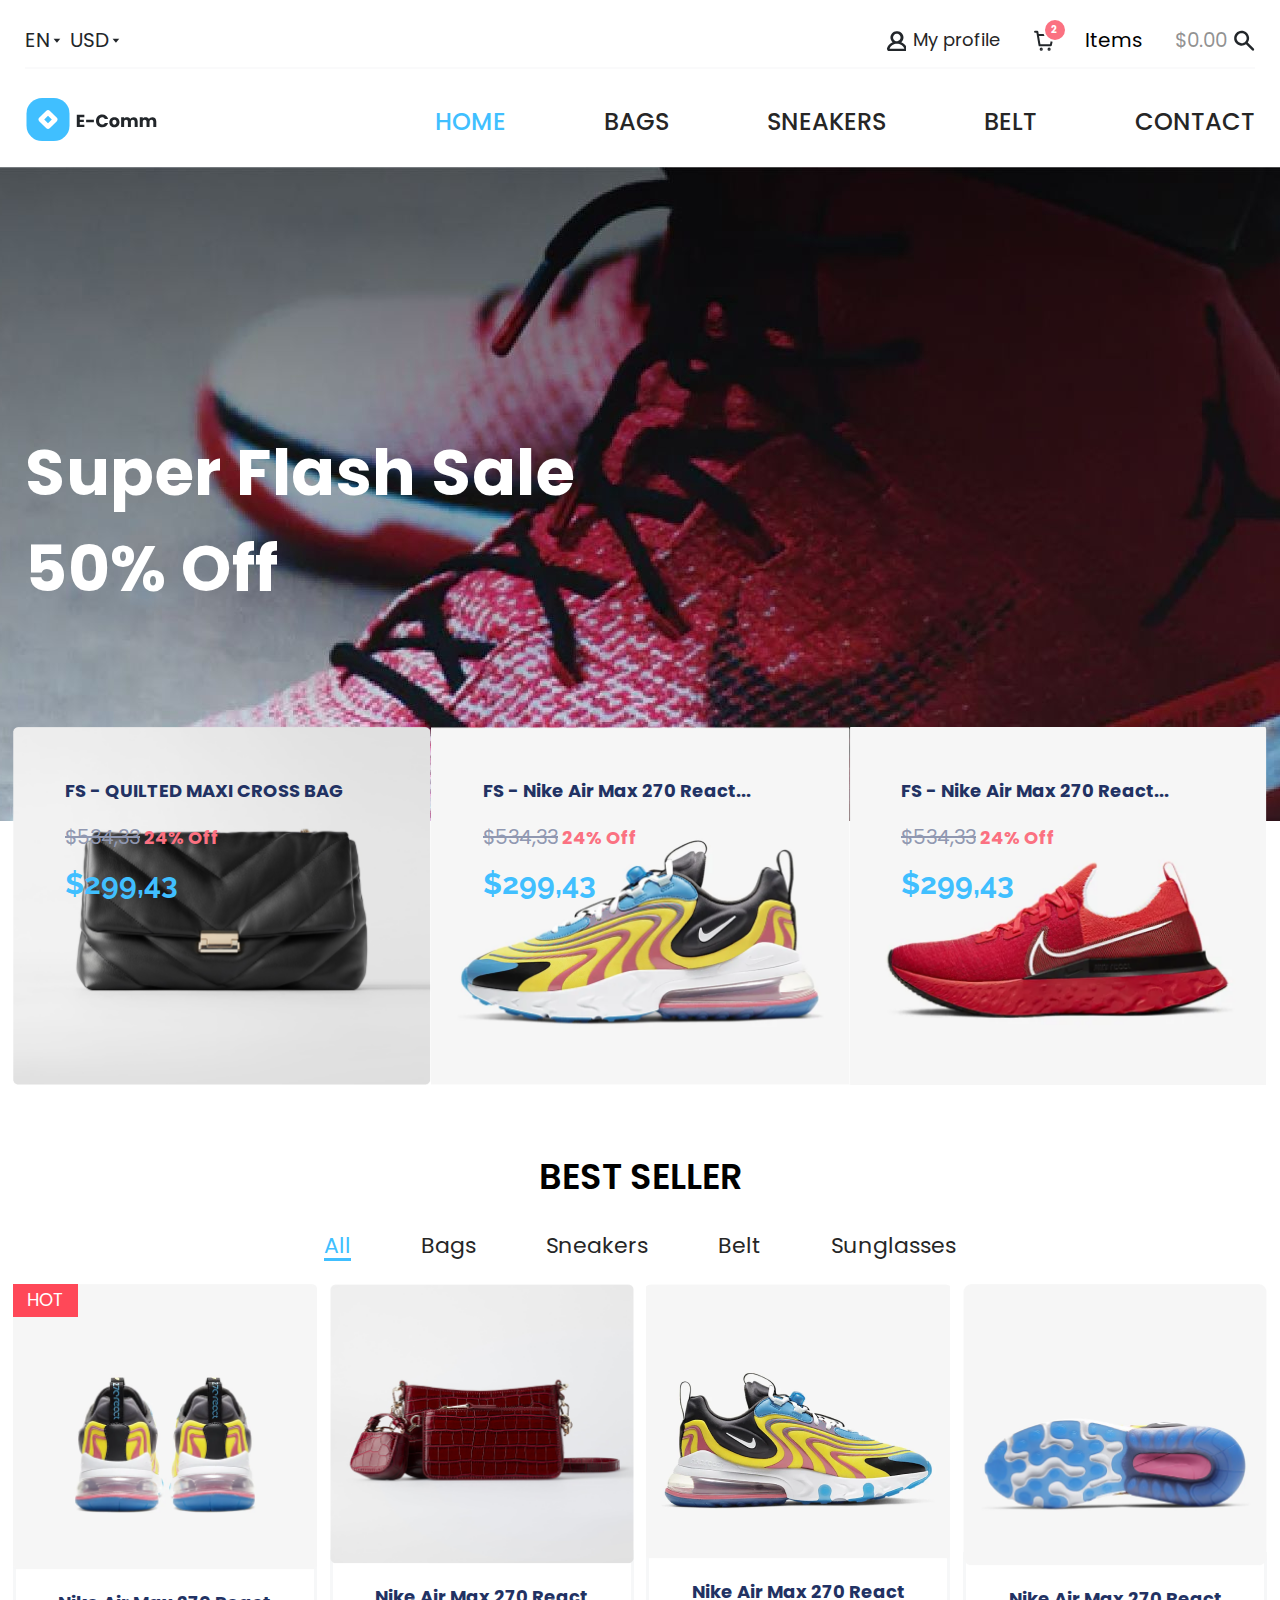
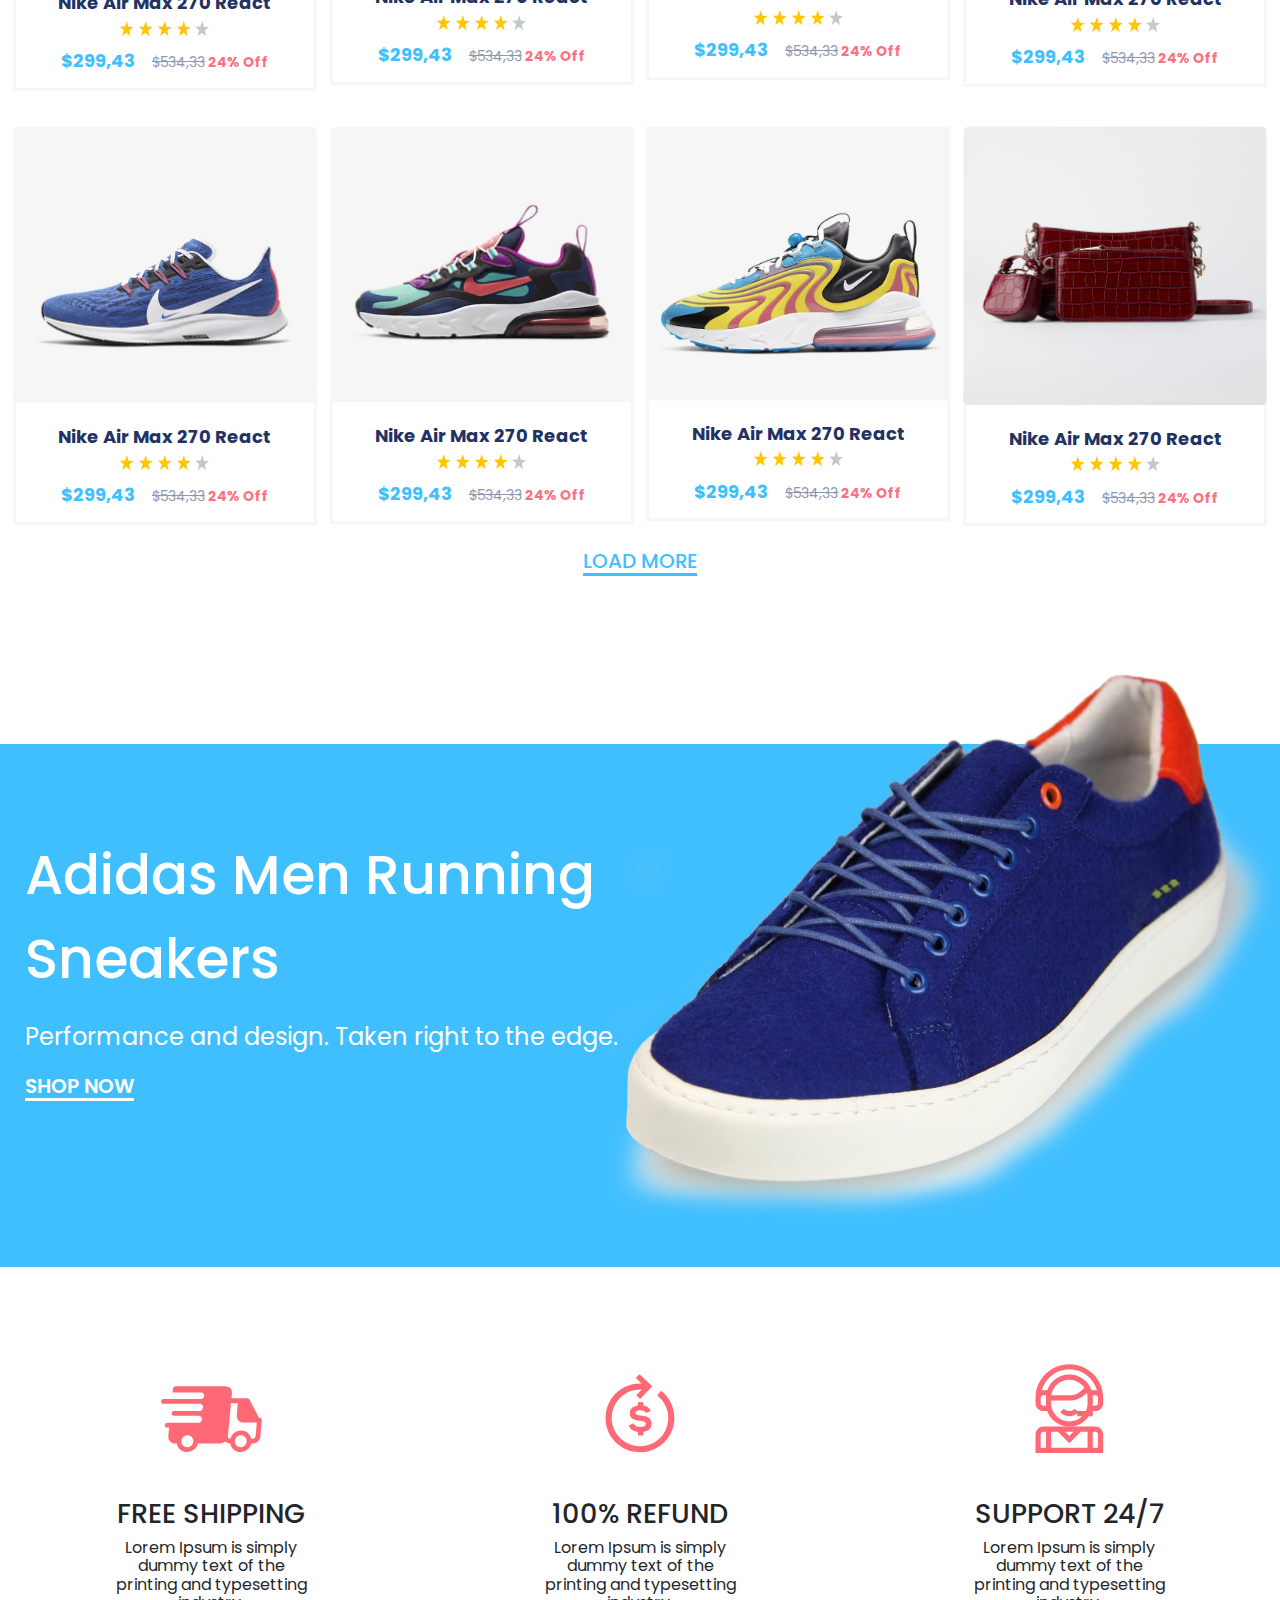
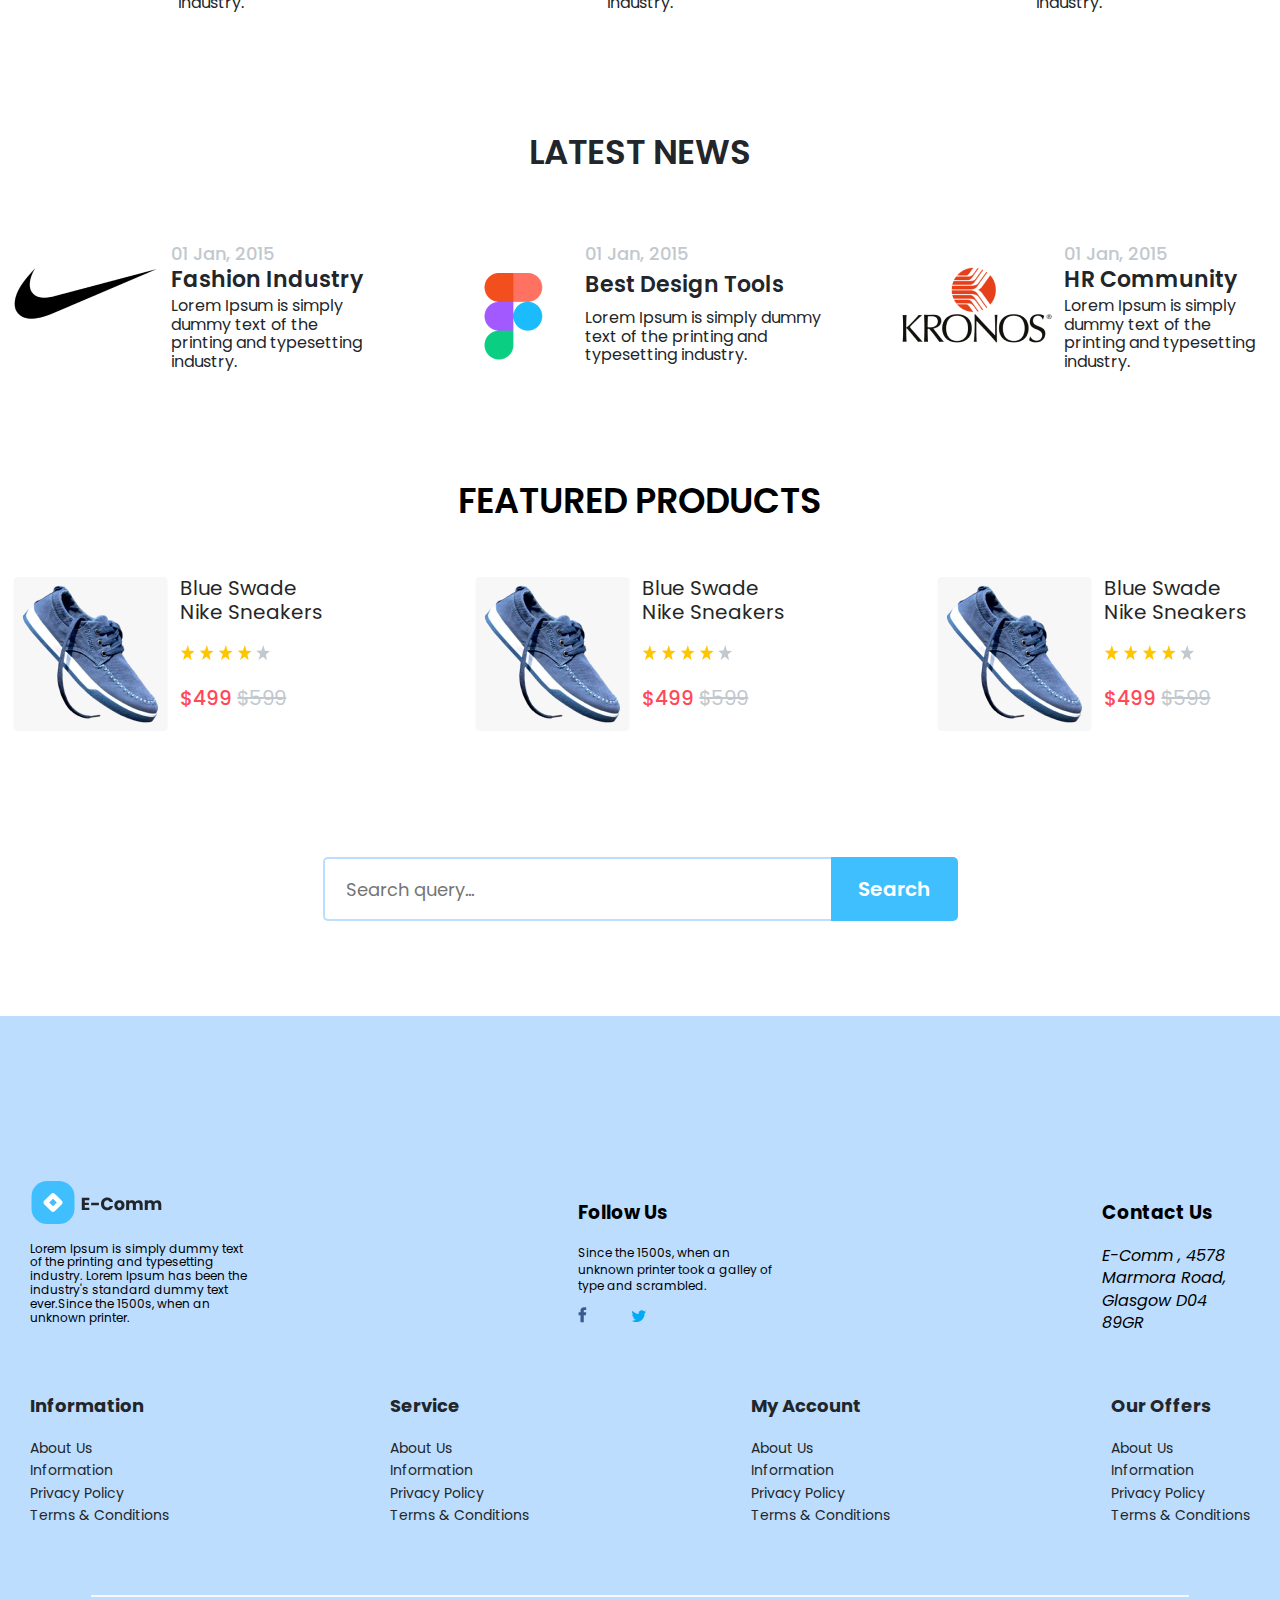
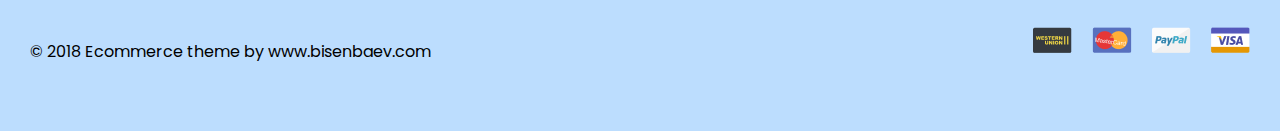
<file: index.html>
<!DOCTYPE html>
<html>
<head>
	<meta charset="utf-8">
	<title>E-comm</title>
	<meta name="viewport" content="width=device-width, initial-scale=1.0">
	<link rel="preconnect" href="https://fonts.googleapis.com">
	<link rel="preconnect" href="https://fonts.gstatic.com" crossorigin>
	<link href="https://fonts.googleapis.com/css2?family=Poppins:wght@400;500;600;700&family=Raleway:wght@400;600;700&display=swap" rel="stylesheet">  
	<link rel="stylesheet" href="css/normalize.css">
	<link rel="stylesheet" href="css/style.css">
	<link rel="icon" href="img/e-comm-icon.png" sizes="any" type="image/png">
	<link rel="icon" href="img/e-comm-icon.svg" type="image/svg+xml">
	<script defer src="js/header.js"></script>
</head>
<body class="index">
	<header class="header">
		<div class="header__head">
			<div class="header__locals locals">
				<select class="locals__select" name="lang" id="lang">
					<option class="locals__value" value="">EN</option>
					<option class="locals__value" value="">RU</option>
				</select>
				<select class="locals__select" name="currency" id="currency">
					<option class="locals__value" value="">USD</option>
					<option class="locals__value" value="">RUB</option>
				</select>
			</div>
			<div class="header__user-ui">
				<a class="header__user-profile" href="">My profile</a>
				<a class="header__cart cart" href="pages/cart.html">
					<img class="cart__ico" src="img/cart.svg" alt="иконка корзины">
					<span class="cart__number">2</span>
				</a>
				<span class="header__items">Items</span>
				<span class="header__sum">$0.00</span>
				<form class="header__search-form" method="GET">
					<input class="header__search-input visually-hidden" type="search" name="search">
					<button class="header__search-button" type="button"></button>
				</form>
			</div>
		</div>
		<div class="header__main">
			<a class="header__logo logo">
				<img class="logo__image" src="img/e-comm-logo.svg" alt="Логотип сайта" width="135" height="44">
			</a>
			<nav class="header__menu menu">
				<ul class="menu__list">
					<li class="menu__item">
						<a href="#" class="menu__link menu__link_active">HOME</a>
					</li>
					<li class="menu__item">
						<a href="pages/catalog.html" class="menu__link">BAGS</a>
					</li>
					<li class="menu__item">
						<a href="pages/catalog.html" class="menu__link">SNEAKERS</a>
					</li>
					<li class="menu__item">
						<a href="pages/catalog.html" class="menu__link">BELT</a>
					</li>
					<li class="menu__item">
						<a href="pages/contact.html" class="menu__link">CONTACT</a>
					</li>
				</ul>
				<section class="menu__dropdown submenu visually-hidden">
					<section class="submenu__section">
						<h3 class="submenu__heading">Category</h3>
						<ul class="submenu__list submenu__list_2-col">
							<li class="submenu__item">
								<a href="" class="submenu__link">Coporate Shoes </a>
							</li>
							<li class="submenu__item">
								<a href="" class="submenu__link">Sneakers</a>
							</li>
							<li class="submenu__item">
								<a href="" class="submenu__link">Sandals</a>
							</li>
							<li class="submenu__item">
								<a href="" class="submenu__link">Sport Shoe</a>
							</li>
							<li class="submenu__item">
								<a href="" class="submenu__link">Trainers</a>
							</li>
							<li class="submenu__item">
								<a href="" class="submenu__link">Coporate Shoes </a>
							</li>
							<li class="submenu__item">
								<a href="" class="submenu__link">Sneakers</a>
							</li>
							<li class="submenu__item">
								<a href="" class="submenu__link">Sandals</a>
							</li>
							<li class="submenu__item">
								<a href="" class="submenu__link">Sport Shoe</a>
							</li>
							<li class="submenu__item">
								<a href="" class="submenu__link">Trainers</a>
							</li>
						</ul>
					</section>
					<section class="submenu__section">
						<h3 class="submenu__heading">Category</h3>
						<ul class="submenu__list submenu__list_2-col">
							<li class="submenu__item">
								<a href="" class="submenu__link">HOT DEAL</a>
							</li>
							<li class="submenu__item">
								<a href="" class="submenu__link">Sunglasses</a>
							</li>
							<li class="submenu__item">
								<a href="" class="submenu__link">Belts</a>
							</li>
							<li class="submenu__item">
								<a href="" class="submenu__link">Handbags</a>
							</li>
							<li class="submenu__item">
								<a href="" class="submenu__link">Sneakers</a>
							</li>
							<li class="submenu__item">
								<a href="" class="submenu__link">HOT DEAL</a>
							</li>
							<li class="submenu__item">
								<a href="" class="submenu__link">Sunglasses</a>
							</li>
							<li class="submenu__item">
								<a href="" class="submenu__link">Belts</a>
							</li>
							<li class="submenu__item">
								<a href="" class="submenu__link">Handbags</a>
							</li>
							<li class="submenu__item">
								<a href="" class="submenu__link">Sneakers</a>
							</li>
						</ul>
					</section>
					<section class="submenu__section">
						<h3 class="submenu__heading">Category</h3>
						<ul class="submenu__list">
							<li class="submenu__item">
								<a href="" class="submenu__link">Coporate Shoes </a>
							</li>
							<li class="submenu__item">
								<a href="" class="submenu__link">Sneakers</a>
							</li>
							<li class="submenu__item">
								<a href="" class="submenu__link">Sandals</a>
							</li>
							<li class="submenu__item">
								<a href="" class="submenu__link">Sport Shoe</a>
							</li>
							<li class="submenu__item">
								<a href="" class="submenu__link">Trainers</a>
							</li>
						</ul>
					</section>
				</section>
			</nav>
		</div>
	</header>
	<main>
		<section class="intro-offer">
			<div class="intro-offer__content">
				<a class="intro-offer__link" href="pages/catalog.html">
					Super Flash Sale 50% Off
				</a>
			</div>
		</section>
		<section class="index__banners">
			<article class="banner banner_1">
				<img class="banner__image" src="img/bag-black.png" alt="фото черной кожаной сумки" width="418" height="358">
				<a class="banner__info" href="pages/catalog.html">
					<h4 class="banner__heading">FS - QUILTED MAXI CROSS BAG</h4>
					<p class="banner__discount"><del class="banner__old-price">$534,33</del> 24% Off</p>
					<span class="banner__price">$299,43</span>
				</a>
			</article>
			<article class="banner banner_2">
				<img class="banner__image" src="img/nike-air.png" alt="фото разноцветных кроссовок" width="418" height="358">
				<a class="banner__info" href="pages/catalog.html">
					<h4 class="banner__heading">FS - Nike Air Max 270 React...</h4>
					<p class="banner__discount"><del class="banner__old-price">$534,33</del> 24% Off</p>
					<span class="banner__price">$299,43</span>
				</a>
			</article>
			<article class="banner banner_3">
				<img class="banner__image" src="img/nike-red.png" alt="фото красных кроссовок" width="418" height="358">
				<a class="banner__info" href="pages/catalog.html">
					<h4 class="banner__heading">FS - Nike Air Max 270 React...</h4>
					<p class="banner__discount"><del class="banner__old-price">$534,33</del> 24% Off</p>
					<span class="banner__price">$299,43</span>
				</a>
			</article>
		</section>
		<section class="best">
			<h2 class="best__heading">BEST SELLER</h2>
			<ul class="best__menu">
				<li class="best__item">
					<a href="" class="best__link best__link_active">All</a>
				</li>
				<li class="best__item">
					<a href="" class="best__link">Bags</a>
				</li>
				<li class="best__item">
					<a href="" class="best__link">Sneakers</a>
				</li>
				<li class="best__item">
					<a href="" class="best__link">Belt</a>
				</li>
				<li class="best__item">
					<a href="" class="best__link">Sunglasses</a>
				</li>
			</ul>
			<div class="best__cards">
				<article class="card card_hot">
					<img class="card__image" src="img/nike-air-color-2.png" alt="">
					<div class="card__info">
						<h4 class="card__title">Nike Air Max 270 React</h4>
						<span class="card__rating" aria-label="рейтинг: 4 из 5">
							<img src="img/star.svg" alt="заполненная звезда рейтинга">
							<img src="img/star.svg" alt="заполненная звезда рейтинга">
							<img src="img/star.svg" alt="заполненная звезда рейтинга">
							<img src="img/star.svg" alt="заполненная звезда рейтинга">
							<img src="img/star-empty.svg" alt="пустая звезда рейтинга">
						</span>
						<span class="card__price">$299,43</span>
						<p class="card__discount"><del class="card__old-price">$534,33</del> 24% Off</p>
					</div>
					<div class="card__ui">
						<a class="card__link card__link_fav" href="">
							<img class="card__icon" src="img/fav.svg" alt="добавить в избранное">
						</a>
						<a class="card__link card__link_add" href="pages/cart.html">
							<img class="card__icon" src="img/add.svg" alt="добавить в корзину">
						</a>
					</div>
				</article>
				<article class="card">
					<img class="card__image" src="img/bag-brown.png" alt="">
					<div class="card__info">
						<h4 class="card__title">Nike Air Max 270 React</h4>
						<span class="card__rating" aria-label="рейтинг: 4 из 5">
							<img src="img/star.svg" alt="заполненная звезда рейтинга">
							<img src="img/star.svg" alt="заполненная звезда рейтинга">
							<img src="img/star.svg" alt="заполненная звезда рейтинга">
							<img src="img/star.svg" alt="заполненная звезда рейтинга">
							<img src="img/star-empty.svg" alt="пустая звезда рейтинга">
						</span>
						<span class="card__price">$299,43</span>
						<p class="card__discount"><del class="card__old-price">$534,33</del> 24% Off</p>
					</div>
					<div class="card__ui">
						<a class="card__link card__link_fav" href="">
							<img class="card__icon" src="img/fav.svg" alt="добавить в избранное">
						</a>
						<a class="card__link card__link_add" href="pages/cart.html">
							<img class="card__icon" src="img/add.svg" alt="добавить в корзину">
						</a>
					</div>
				</article>
				<article class="card">
					<img class="card__image" src="img/nike-air-color.png" alt="">
					<div class="card__info">
						<h4 class="card__title">Nike Air Max 270 React</h4>
						<span class="card__rating" aria-label="рейтинг: 4 из 5">
							<img src="img/star.svg" alt="заполненная звезда рейтинга">
							<img src="img/star.svg" alt="заполненная звезда рейтинга">
							<img src="img/star.svg" alt="заполненная звезда рейтинга">
							<img src="img/star.svg" alt="заполненная звезда рейтинга">
							<img src="img/star-empty.svg" alt="пустая звезда рейтинга">
						</span>
						<span class="card__price">$299,43</span>
						<p class="card__discount"><del class="card__old-price">$534,33</del> 24% Off</p>
					</div>
					<div class="card__ui">
						<a class="card__link card__link_fav" href="">
							<img class="card__icon" src="img/fav.svg" alt="добавить в избранное">
						</a>
						<a class="card__link card__link_add" href="pages/cart.html">
							<img class="card__icon" src="img/add.svg" alt="добавить в корзину">
						</a>
					</div>
				</article>
				<article class="card">
					<img class="card__image" src="img/nike-air-color-3.png" alt="">
					<div class="card__info">
						<h4 class="card__title">Nike Air Max 270 React</h4>
						<span class="card__rating" aria-label="рейтинг: 4 из 5">
							<img src="img/star.svg" alt="заполненная звезда рейтинга">
							<img src="img/star.svg" alt="заполненная звезда рейтинга">
							<img src="img/star.svg" alt="заполненная звезда рейтинга">
							<img src="img/star.svg" alt="заполненная звезда рейтинга">
							<img src="img/star-empty.svg" alt="пустая звезда рейтинга">
						</span>
						<span class="card__price">$299,43</span>
						<p class="card__discount"><del class="card__old-price">$534,33</del> 24% Off</p>
					</div>
					<div class="card__ui">
						<a class="card__link card__link_fav" href="">
							<img class="card__icon" src="img/fav.svg" alt="добавить в избранное">
						</a>
						<a class="card__link card__link_add" href="pages/cart.html">
							<img class="card__icon" src="img/add.svg" alt="добавить в корзину">
						</a>
					</div>
				</article>
				<article class="card">
					<img class="card__image" src="img/nike-air-color-4.png" alt="">
					<div class="card__info">
						<h4 class="card__title">Nike Air Max 270 React</h4>
						<span class="card__rating" aria-label="рейтинг: 4 из 5">
							<img src="img/star.svg" alt="заполненная звезда рейтинга">
							<img src="img/star.svg" alt="заполненная звезда рейтинга">
							<img src="img/star.svg" alt="заполненная звезда рейтинга">
							<img src="img/star.svg" alt="заполненная звезда рейтинга">
							<img src="img/star-empty.svg" alt="пустая звезда рейтинга">
						</span>
						<span class="card__price">$299,43</span>
						<p class="card__discount"><del class="card__old-price">$534,33</del> 24% Off</p>
					</div>
					<div class="card__ui">
						<a class="card__link card__link_fav" href="">
							<img class="card__icon" src="img/fav.svg" alt="добавить в избранное">
						</a>
						<a class="card__link card__link_add" href="pages/cart.html">
							<img class="card__icon" src="img/add.svg" alt="добавить в корзину">
						</a>
					</div>
				</article>
				<article class="card">
					<img class="card__image" src="img/nike-air-color-5.png" alt="">
					<div class="card__info">
						<h4 class="card__title">Nike Air Max 270 React</h4>
						<span class="card__rating" aria-label="рейтинг: 4 из 5">
							<img src="img/star.svg" alt="заполненная звезда рейтинга">
							<img src="img/star.svg" alt="заполненная звезда рейтинга">
							<img src="img/star.svg" alt="заполненная звезда рейтинга">
							<img src="img/star.svg" alt="заполненная звезда рейтинга">
							<img src="img/star-empty.svg" alt="пустая звезда рейтинга">
						</span>
						<span class="card__price">$299,43</span>
						<p class="card__discount"><del class="card__old-price">$534,33</del> 24% Off</p>
					</div>
					<div class="card__ui">
						<a class="card__link card__link_fav" href="">
							<img class="card__icon" src="img/fav.svg" alt="добавить в избранное">
						</a>
						<a class="card__link card__link_add" href="pages/cart.html">
							<img class="card__icon" src="img/add.svg" alt="добавить в корзину">
						</a>
					</div>
				</article>
				<article class="card">
					<img class="card__image" src="img/nike-air.png" alt="">
					<div class="card__info">
						<h4 class="card__title">Nike Air Max 270 React</h4>
						<span class="card__rating" aria-label="рейтинг: 4 из 5">
							<img src="img/star.svg" alt="заполненная звезда рейтинга">
							<img src="img/star.svg" alt="заполненная звезда рейтинга">
							<img src="img/star.svg" alt="заполненная звезда рейтинга">
							<img src="img/star.svg" alt="заполненная звезда рейтинга">
							<img src="img/star-empty.svg" alt="пустая звезда рейтинга">
						</span>
						<span class="card__price">$299,43</span>
						<p class="card__discount"><del class="card__old-price">$534,33</del> 24% Off</p>
					</div>
					<div class="card__ui">
						<a class="card__link card__link_fav" href="">
							<img class="card__icon" src="img/fav.svg" alt="добавить в избранное">
						</a>
						<a class="card__link card__link_add" href="pages/cart.html">
							<img class="card__icon" src="img/add.svg" alt="добавить в корзину">
						</a>
					</div>
				</article>
				<article class="card">
					<img class="card__image" src="img/bag-brown.png" alt="">
					<div class="card__info">
						<h4 class="card__title">Nike Air Max 270 React</h4>
						<span class="card__rating" aria-label="рейтинг: 4 из 5">
							<img src="img/star.svg" alt="заполненная звезда рейтинга">
							<img src="img/star.svg" alt="заполненная звезда рейтинга">
							<img src="img/star.svg" alt="заполненная звезда рейтинга">
							<img src="img/star.svg" alt="заполненная звезда рейтинга">
							<img src="img/star-empty.svg" alt="пустая звезда рейтинга">
						</span>
						<span class="card__price">$299,43</span>
						<p class="card__discount"><del class="card__old-price">$534,33</del> 24% Off</p>
					</div>
					<div class="card__ui">
						<a class="card__link card__link_fav" href="">
							<img class="card__icon" src="img/fav.svg" alt="добавить в избранное">
						</a>
						<a class="card__link card__link_add" href="pages/cart.html">
							<img class="card__icon" src="img/add.svg" alt="добавить в корзину">
						</a>
					</div>
				</article>
			</div>
			<a class="best__more" href="">Load More</a>
		</section>
		<section class="now-banner now-banner_index">
			<div class="now-banner__content now-banner__content_index">
				<div class="now-banner__info now-banner__info_index">
					<h2 class="now-banner__heading now-banner__heading_index">Adidas Men Running Sneakers</h2>
					<p class="now-banner__text now-banner__text_index">Performance and design. Taken right to the edge.</p>
					<a class="now-banner__link now-banner__link_index" href="">SHOP NOW</a>
				</div>
			</div>
		</section>
		<section class="services">
			<div class="services__card services__card_shipping">
				<h3 class="services__title">FREE SHIPPING</h3>
				<p class="services__text">Lorem Ipsum is simply dummy text of the printing and typesetting industry.</p>
			</div>
			<div class="services__card services__card_refund">
				<h3 class="services__title">100% REFUND</h3>
				<p class="services__text">Lorem Ipsum is simply dummy text of the printing and typesetting industry.</p>
			</div>
			<div class="services__card services__card_support">
				<h3 class="services__title">SUPPORT 24/7</h3>
				<p class="services__text">Lorem Ipsum is simply dummy text of the printing and typesetting industry.</p>
			</div>
		</section>
		<section class="news">
			<h2 class="news__heading">LATEST NEWS</h2>
			<div class="news__cards">
				<div class="news__card">
					<img src="img/nike_logo.png" alt="" class="news__logo">
					<p class="news__date">01 Jan, 2015</p>
					<h3 class="news__title">Fashion Industry</h3>
					<p class="news__text">Lorem Ipsum is simply dummy text of the printing and typesetting industry.</p>
				</div>
				<div class="news__card">
					<img src="img/figma-logo.png" alt="" class="news__logo">
					<p class="news__date">01 Jan, 2015</p>
					<h3 class="news__title">Best Design Tools</h3>
					<p class="news__text">Lorem Ipsum is simply dummy text of the printing and typesetting industry.</p>
				</div>
				<div class="news__card">
					<img src="img/kronos-logo.png" alt="" class="news__logo">
					<p class="news__date">01 Jan, 2015</p>
					<h3 class="news__title">HR Community</h3>
					<p class="news__text">Lorem Ipsum is simply dummy text of the printing and typesetting industry.</p>
				</div>
			</div>
		</section>
		<section class="features">
			<h2 class="features__heading">FEATURED PRODUCTS</h2>
			<div class="features__cards">
				<a href="" class="feature__card">
					<h3 class="feature__title">Blue Swade Nike Sneakers</h3>
					<img class="feature__image" src="img/sneaker-blue.jpg" alt="">
					<span class="feature__rating" aria-label="рейтинг: 4 из 5">
						<img src="img/star.svg" alt="заполненная звезда рейтинга">
						<img src="img/star.svg" alt="заполненная звезда рейтинга">
						<img src="img/star.svg" alt="заполненная звезда рейтинга">
						<img src="img/star.svg" alt="заполненная звезда рейтинга">
						<img src="img/star-empty.svg" alt="пустая звезда рейтинга">
					</span>
					<p class="feature__price">$499 <del class="feature__old-price">$599</del></p>
				</a>
				<a href="" class="feature__card">
					<h3 class="feature__title">Blue Swade Nike Sneakers</h3>
					<img class="feature__image" src="img/sneaker-blue.jpg" alt="">
					<span class="feature__rating" aria-label="рейтинг: 4 из 5">
						<img src="img/star.svg" alt="заполненная звезда рейтинга">
						<img src="img/star.svg" alt="заполненная звезда рейтинга">
						<img src="img/star.svg" alt="заполненная звезда рейтинга">
						<img src="img/star.svg" alt="заполненная звезда рейтинга">
						<img src="img/star-empty.svg" alt="пустая звезда рейтинга">
					</span>
					<p class="feature__price">$499 <del class="feature__old-price">$599</del></p>
				</a>
				<a href="" class="feature__card">
					<h3 class="feature__title">Blue Swade Nike Sneakers</h3>
					<img class="feature__image" src="img/sneaker-blue.jpg" alt="">
					<span class="feature__rating" aria-label="рейтинг: 4 из 5">
						<img src="img/star.svg" alt="заполненная звезда рейтинга">
						<img src="img/star.svg" alt="заполненная звезда рейтинга">
						<img src="img/star.svg" alt="заполненная звезда рейтинга">
						<img src="img/star.svg" alt="заполненная звезда рейтинга">
						<img src="img/star-empty.svg" alt="пустая звезда рейтинга">
					</span>
					<p class="feature__price">$499 <del class="feature__old-price">$599</del></p>
				</a>
			</div>
		</section>
		<section class="index__search">
			<form class="index__search-form" method="GET">
				<input class="index__search-input" type="search" name="search" id="search" placeholder="Search query...">
				<button class="index__search-button" type="submit">Search</button>
			</form>
		</section>
	</main>
	<footer class="footer">
		<div class="footer__content">
			<div class="footer__company">
				<section class="about-company">
					<a class="footer__logo logo">
						<img class="logo__image" src="img/e-comm-logo.svg" alt="Логотип сайта" width="135" height="44">
					</a>
					<p class="about-company__text">Lorem Ipsum is simply dummy text of the printing and typesetting industry. Lorem Ipsum has been the industry's standard dummy text ever.Since the 1500s, when an unknown printer.</p>
				</section>
				<section class="follow-us">
					<h3 class="follow-us__heading">Follow Us</h3>
					<p class="follow-us__text">Since the 1500s, when an unknown printer took a galley of type and scrambled.</p>
					<a href="" class="follow-us__link" aria-label="Ссылка на фейсбук компании">
						<img src="img/facebook.svg" alt="иконка фейсбука">
					</a>
					<a href="" class="follow-us__link" aria-label="Ссылка на твиттер компании">
						<img src="img/twitter.svg" alt="иконка твиттера">
					</a>
				</section>
				<section class="contact-us">
					<h3 class="contact-us__heading">Contact Us</h3>
					<address class="contact-us__text">E-Comm , 4578 Marmora Road, Glasgow D04 89GR</address>
				</section>
			</div>
			<div class="footer__links">
				<section class="footer__information">
					<h3 class="footer__title">Information</h3>
					<ul class="footer__list">
						<li class="footer__item">
							<a class="footer__link" href="">About Us</a>
						</li>
						<li class="footer__item">
							<a class="footer__link" href="">Information</a>
						</li>
						<li class="footer__item">
							<a class="footer__link" href="">Privacy Policy</a>
						</li>
						<li class="footer__item">
							<a class="footer__link" href="">Terms & Conditions</a>
						</li>
					</ul>
				</section>
				<section class="fotter__service">
					<h3 class="footer__title">Service</h3>
					<ul class="footer__list">
						<li class="footer__item">
							<a class="footer__link" href="">About Us</a>
						</li>
						<li class="footer__item">
							<a class="footer__link" href="">Information</a>
						</li>
						<li class="footer__item">
							<a class="footer__link" href="">Privacy Policy</a>
						</li>
						<li class="footer__item">
							<a class="footer__link" href="">Terms & Conditions</a>
						</li>
					</ul>
				</section>
				<section class="footer__account">
					<h3 class="footer__title">My Account</h3>
					<ul class="footer__list">
						<li class="footer__item">
							<a class="footer__link" href="">About Us</a>
						</li>
						<li class="footer__item">
							<a class="footer__link" href="">Information</a>
						</li>
						<li class="footer__item">
							<a class="footer__link" href="">Privacy Policy</a>
						</li>
						<li class="footer__item">
							<a class="footer__link" href="">Terms & Conditions</a>
						</li>
					</ul>
				</section>
				<section class="footer__offers">
					<h3 class="footer__title">Our Offers</h3>
					<ul class="footer__list">
						<li class="footer__item">
							<a class="footer__link" href="">About Us</a>
						</li>
						<li class="footer__item">
							<a class="footer__link" href="">Information</a>
						</li>
						<li class="footer__item">
							<a class="footer__link" href="">Privacy Policy</a>
						</li>
						<li class="footer__item">
							<a class="footer__link" href="">Terms & Conditions</a>
						</li>
					</ul>
				</section>
			</div>
			<hr class="footer__line">
			<div class="footer__info">
				<p class="footer__copy">© 2018 Ecommerce theme by www.bisenbaev.com</p>
				<div class="footer__banks bank">
					<a href="" class="bank__link">
						<img src="img/western-union.png" alt="" class="bank__logo">
					</a>
					<a href="" class="bank__link">
						<img src="img/mastercard.png" alt="" class="bank__logo">
					</a>
					<a href="" class="bank__link">
						<img src="img/paypal.png" alt="" class="bank__logo">
					</a>
					<a href="" class="bank__link">
						<img src="img/visa.png" alt="" class="bank__logo">
					</a>
				</div>
			</div>
		</div>
	</footer>
</body>
</html>
</file>
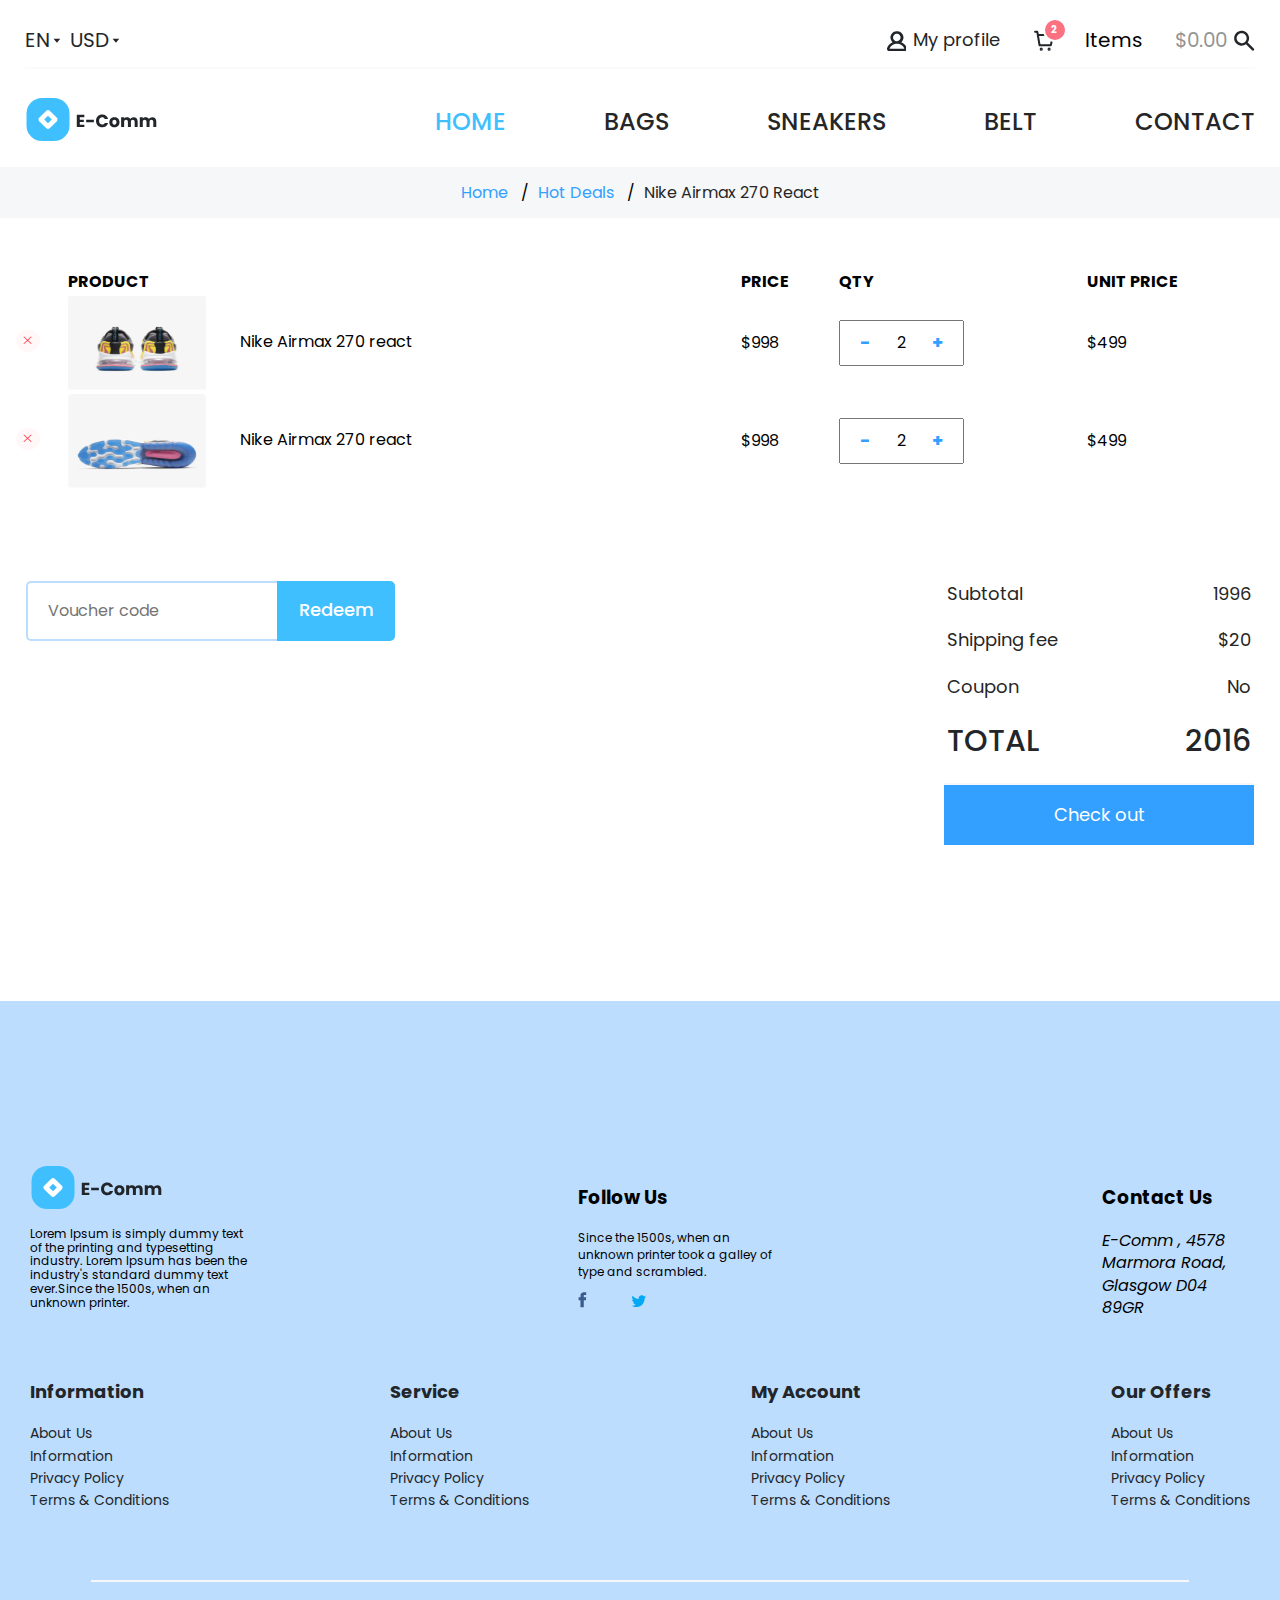
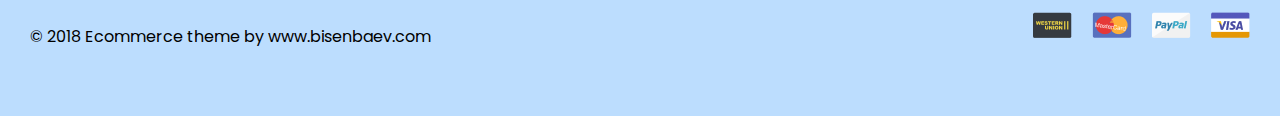
<file: pages/cart.html>
<!DOCTYPE html>
<html>
<head>
	<meta charset="utf-8">
	<title>E-comm - Cart</title>
	<meta name="viewport" content="width=device-width, initial-scale=1.0">
	<link rel="preconnect" href="https://fonts.googleapis.com">
	<link rel="preconnect" href="https://fonts.gstatic.com" crossorigin>
	<link href="https://fonts.googleapis.com/css2?family=Poppins:wght@400;500;600;700&family=Raleway:wght@400;600;700&display=swap" rel="stylesheet">   
	<link rel="stylesheet" href="../css/normalize.css">
	<link rel="stylesheet" href="../css/style.css">
	<link rel="icon" href="../img/e-comm-icon.png" sizes="any" type="image/png">
	<link rel="icon" href="../img/e-comm-icon.svg" type="image/svg+xml">
	<script defer src="../js/header.js"></script>
	<script defer src="../js/cart.js"></script>
</head>
<body class="cart-page">
	<header class="header">
		<div class="header__head">
			<div class="header__locals locals">
				<select class="locals__select" name="lang" id="lang">
					<option class="locals__value" value="">EN</option>
					<option class="locals__value" value="">RU</option>
				</select>
				<select class="locals__select" name="currency" id="currency">
					<option class="locals__value" value="">USD</option>
					<option class="locals__value" value="">RUB</option>
				</select>
			</div>
			<div class="header__user-ui">
				<a class="header__user-profile" href="">My profile</a>
				<a class="header__cart cart" href="">
					<img class="cart__ico" src="../img/cart.svg" alt="иконка корзины">
					<span class="cart__number">2</span>
				</a>
				<span class="header__items">Items</span>
				<span class="header__sum">$0.00</span>
				<form class="header__search-form" method="GET">
					<input class="header__search-input visually-hidden" type="search" name="search">
					<button class="header__search-button" type="button"></button>
				</form>
			</div>
		</div>
		<div class="header__main">
			<a class="header__logo logo" href="../index.html">
				<img class="logo__image" src="../img/e-comm-logo.svg" alt="Логотип сайта" width="135" height="44">
			</a>
			<nav class="header__menu menu">
				<ul class="menu__list">
					<li class="menu__item">
						<a href="../index.html" class="menu__link menu__link_active">HOME</a>
					</li>
					<li class="menu__item">
						<a href="../pages/catalog.html" class="menu__link">BAGS</a>
					</li>
					<li class="menu__item">
						<a href="../pages/catalog.html" class="menu__link">SNEAKERS</a>
					</li>
					<li class="menu__item">
						<a href="../pages/catalog.html" class="menu__link">BELT</a>
					</li>
					<li class="menu__item">
						<a href="../pages/catalog.html" class="menu__link">CONTACT</a>
					</li>
				</ul>
				<section class="menu__dropdown submenu visually-hidden">
					<section class="submenu__section">
						<h3 class="submenu__heading">Category</h3>
						<ul class="submenu__list submenu__list_2-col">
							<li class="submenu__item">
								<a href="" class="submenu__link">Coporate Shoes </a>
							</li>
							<li class="submenu__item">
								<a href="" class="submenu__link">Sneakers</a>
							</li>
							<li class="submenu__item">
								<a href="" class="submenu__link">Sandals</a>
							</li>
							<li class="submenu__item">
								<a href="" class="submenu__link">Sport Shoe</a>
							</li>
							<li class="submenu__item">
								<a href="" class="submenu__link">Trainers</a>
							</li>
							<li class="submenu__item">
								<a href="" class="submenu__link">Coporate Shoes </a>
							</li>
							<li class="submenu__item">
								<a href="" class="submenu__link">Sneakers</a>
							</li>
							<li class="submenu__item">
								<a href="" class="submenu__link">Sandals</a>
							</li>
							<li class="submenu__item">
								<a href="" class="submenu__link">Sport Shoe</a>
							</li>
							<li class="submenu__item">
								<a href="" class="submenu__link">Trainers</a>
							</li>
						</ul>
					</section>
					<section class="submenu__section">
						<h3 class="submenu__heading">Category</h3>
						<ul class="submenu__list submenu__list_2-col">
							<li class="submenu__item">
								<a href="" class="submenu__link">HOT DEAL</a>
							</li>
							<li class="submenu__item">
								<a href="" class="submenu__link">Sunglasses</a>
							</li>
							<li class="submenu__item">
								<a href="" class="submenu__link">Belts</a>
							</li>
							<li class="submenu__item">
								<a href="" class="submenu__link">Handbags</a>
							</li>
							<li class="submenu__item">
								<a href="" class="submenu__link">Sneakers</a>
							</li>
							<li class="submenu__item">
								<a href="" class="submenu__link">HOT DEAL</a>
							</li>
							<li class="submenu__item">
								<a href="" class="submenu__link">Sunglasses</a>
							</li>
							<li class="submenu__item">
								<a href="" class="submenu__link">Belts</a>
							</li>
							<li class="submenu__item">
								<a href="" class="submenu__link">Handbags</a>
							</li>
							<li class="submenu__item">
								<a href="" class="submenu__link">Sneakers</a>
							</li>
						</ul>
					</section>
					<section class="submenu__section">
						<h3 class="submenu__heading">Category</h3>
						<ul class="submenu__list">
							<li class="submenu__item">
								<a href="" class="submenu__link">Coporate Shoes </a>
							</li>
							<li class="submenu__item">
								<a href="" class="submenu__link">Sneakers</a>
							</li>
							<li class="submenu__item">
								<a href="" class="submenu__link">Sandals</a>
							</li>
							<li class="submenu__item">
								<a href="" class="submenu__link">Sport Shoe</a>
							</li>
							<li class="submenu__item">
								<a href="" class="submenu__link">Trainers</a>
							</li>
						</ul>
					</section>
				</section>
			</nav>
		</div>
	</header>
	<main class="cart__main">
		<nav class="cart__breadcrumbs breadcrumbs">
			<ol class="breadcrumbs__list">
				<li class="breadcrumbs__item">
					<a class="breadcrumbs__link" href="../index.html">Home</a>
				</li>
				<li class="breadcrumbs__item">
					<a class="breadcrumbs__link" href="catalog.html">Hot Deals</a>
				</li>
				<li class="breadcrumbs__item">
					<a class="breadcrumbs__link breadcrumbs__link_current">Nike Airmax 270 React</a>
				</li>
			</ol>	
		</nav>
		<section class="cart__contents">
			<table class="cart__table">
				<thead>
					<tr>
						<th class="visually-hidden">Close Buttons</th>
						<th>PRODUCT</th>
						<th>PRICE</th>
						<th>QTY</th>
						<th>UNIT PRICE</th>
					</tr>
				</thead>
				<tbody class="cart__body">
					<tr class="cart__item">
						<td>
							<button class="cart__remove" aria-label="remove item from cart"></button>
						</td>
						<td>
							<img class="cart__image" src="../img/nike-air-color-2.png" alt="">
							<span>Nike Airmax 270 react</span>
						</td>
						<td>
							$<span class="cart__item-price">998</span>
						</td>
						<td>
							<div class="qty__ui">
								<button class="qty__button qty__minus" type="button">-</button>
								<input class="qty__number" type="text" name="Nike Airmax 270 react" value="2" pattern="[0-999]">
								<button class="qty__button qty__plus" type="button">+</button>
							</div>
						</td>
						<td>
							$<span class="cart__unit-price">499</span>
						</td>
					</tr>
					<tr class="cart__item">
						<td>
							<button class="cart__remove" aria-label="remove item from cart"></button>
						</td>
						<td>
							<img class="cart__image" src="../img/nike-air-color-3.png" alt="">
							<span>Nike Airmax 270 react</span>
						</td>
						<td>
							$<span class="cart__item-price">998</span>
						</td>
						<td>
							<div class="qty__ui">
								<button class="qty__button qty__minus" type="button">-</button>
								<input class="qty__number" type="text" name="Nike Airmax 270 react" value="2" pattern="[0-999]">
								<button class="qty__button qty__plus" type="button">+</button>
							</div>
						</td>
						<td>
							$<span class="cart__unit-price">499</span>
						</td>
					</tr>
				</tbody>
			</table>
		</section>
		<div class="cart__footer">
			<form class="cart__redeem-form" method="POST">
				<input class="cart__redeem-input" type="text" name="Voucher-code" placeholder="Voucher code">
				<button class="cart__redeem-button" type="submit">Redeem</button>
			</form>
			<div class="cart__total total">
				<table class="total__table">
					<tbody>
						<tr>
							<td>Subtotal</td>
							<td class="total__subtotal">$998</td>
						</tr>
						<tr>
							<td>Shipping fee</td>
							<td>
								$<span class="total__ship">20</span>
							</td>
						</tr>
						<tr>
							<td>Coupon</td>
							<td class="total__coupon">No</td>
						</tr>
					</tbody>
					<tfoot>
						<tr>
							<td>TOTAL</td>
							<td class="total__price">$1018</td>
						</tr>
					</tfoot>
				</table>
				<button class="cart__checkout-button" type="button">Check out</button>
			</div>
		</div>
		<section class="cart__checkout checkout visually-hidden">
			<div class="checkout__buttons">
				<button class="checkout__back-button" type="button" aria-label="Кнопка назад"></button>
				<button class="checkout__close-button" type="button" aria-label="Кнопка закрыть попап"></button>
			</div>
			<h2 class="checkout__heading">Make Payment</h2>
			<div class="checkout__steps" aria-label="Шаги заполнения формы">
				<span class="checkout__step checkout__step_active" aria-label="1 шаг из 3">1</span>
				<span class="checkout__step">2</span>
				<span class="checkout__step">3</span>
			</div>
			<form class="checkout__slide checkout__user checkout__slide_active">
				<div class="checkout__user-content">
					<div class="checkout__line">
						<input type="text" name="first-name" id="first-name" placeholder="First Name" required>
						<input type="email" name="email" id="email" placeholder="Email Address" required>
						<fieldset class="checkout__pay-methods pay-methods">
							<legend class="pay-methods__title">Select Method of Payment</legend>
							<div class="pay-methods__item">
								<input class="pay-methods__input visually-hidden" type="radio" name="pay-method" id="card" value="card" checked required>
								<label class="pay-methods__label pay-methods__label_card" for="card">Credit Card Or Debit</label>
							</div>
							<div class="pay-methods__item">
								<input class="pay-methods__input visually-hidden" type="radio" name="pay-method" id="paypal" value="paypal">
								<label class="pay-methods__label pay-methods__label_paypal" for="paypal">Paypal</label>
							</div>
							<div class="pay-methods__item">
								<input class="pay-methods__input visually-hidden" type="radio" name="pay-method" id="bank" value="bank">
								<label class="pay-methods__label pay-methods__label_bank" for="bank">Bank Transfer</label>
							</div>
						</fieldset>
					</div>
					<div class="checkout__line">
						<input type="text" name="second-name" id="second-name" placeholder="Last Name" required>
						<textarea name="address" id="address" cols="30" rows="10" placeholder="Address for Delivery" required ></textarea>
						<input type="tel" name="phone" id="phone" placeholder="Mobile Phone"  pattern="[0-9]+" required>
					</div>
				</div>
				<button class="checkout__submit" type="button">Go to Payment</button>
			</form>
			<form class="checkout__slide checkout__card credit-card visually-hidden" method="GET">
				<img class="credit-card__image" src="../img/CreditCard.jpg" alt="Изображение банковской карты">
				<div class="credit-card__content">
					<input name="ccn" id="ccn" type="tel" inputmode="numeric" pattern="[0-9\s]{13,19}" maxlength="19" placeholder="Card Number" required>
					<input type="tel" name="expire" inputmode="numeric" pattern="[0-9]{2}/[0-9]{2}" id="expire" placeholder="Expiry" required>
					<input type="tel" name="cvv" id="cvv" placeholder="CVV" inputmode="numeric" pattern="[0-9]{3}" required>
					<input type="text" name="holder" id="holder" placeholder="Holder Number">
					<div class="credit-card__line">
						<input class="credit-card__save-input visually-hidden" type="checkbox" name="save-card" id="save-card">
						<label class="credit-card__save-label" for="save-card">Save this credit card</label>
					</div>
				</div>
				<button class="checkout__submit" type="button">Confirm</button>
			</form>
			<section class="checkout__slide checkout__finish visually-hidden">
				<div class="checkout__finish-checked" role="presentation" aria-roledescription="Finish checkmark"></div>
				<span class="checkout__finish-text">Success</span>
				<button class="checkout__complete" type="button">Complete</button>
			</section>
		</section>
	</main>
	<footer class="footer">
		<div class="footer__content">
			<div class="footer__company">
				<section class="about-company">
					<a class="footer__logo logo">
						<img class="logo__image" src="../img/e-comm-logo.svg" alt="Логотип сайта" width="135" height="44">
					</a>
					<p class="about-company__text">Lorem Ipsum is simply dummy text of the printing and typesetting industry. Lorem Ipsum has been the industry's standard dummy text ever.Since the 1500s, when an unknown printer.</p>
				</section>
				<section class="follow-us">
					<h3 class="follow-us__heading">Follow Us</h3>
					<p class="follow-us__text">Since the 1500s, when an unknown printer took a galley of type and scrambled.</p>
					<a href="" class="follow-us__link" aria-label="Ссылка на фейсбук компании">
						<img src="../img/facebook.svg" alt="иконка фейсбука">
					</a>
					<a href="" class="follow-us__link" aria-label="Ссылка на твиттер компании">
						<img src="../img/twitter.svg" alt="иконка твиттера">
					</a>
				</section>
				<section class="contact-us">
					<h3 class="contact-us__heading">Contact Us</h3>
					<address class="contact-us__text">E-Comm , 4578 Marmora Road, Glasgow D04 89GR</address>
				</section>
			</div>
			<div class="footer__links">
				<section class="footer__information">
					<h3 class="footer__title">Information</h3>
					<ul class="footer__list">
						<li class="footer__item">
							<a class="footer__link" href="">About Us</a>
						</li>
						<li class="footer__item">
							<a class="footer__link" href="">Information</a>
						</li>
						<li class="footer__item">
							<a class="footer__link" href="">Privacy Policy</a>
						</li>
						<li class="footer__item">
							<a class="footer__link" href="">Terms & Conditions</a>
						</li>
					</ul>
				</section>
				<section class="fotter__service">
					<h3 class="footer__title">Service</h3>
					<ul class="footer__list">
						<li class="footer__item">
							<a class="footer__link" href="">About Us</a>
						</li>
						<li class="footer__item">
							<a class="footer__link" href="">Information</a>
						</li>
						<li class="footer__item">
							<a class="footer__link" href="">Privacy Policy</a>
						</li>
						<li class="footer__item">
							<a class="footer__link" href="">Terms & Conditions</a>
						</li>
					</ul>
				</section>
				<section class="footer__account">
					<h3 class="footer__title">My Account</h3>
					<ul class="footer__list">
						<li class="footer__item">
							<a class="footer__link" href="">About Us</a>
						</li>
						<li class="footer__item">
							<a class="footer__link" href="">Information</a>
						</li>
						<li class="footer__item">
							<a class="footer__link" href="">Privacy Policy</a>
						</li>
						<li class="footer__item">
							<a class="footer__link" href="">Terms & Conditions</a>
						</li>
					</ul>
				</section>
				<section class="footer__offers">
					<h3 class="footer__title">Our Offers</h3>
					<ul class="footer__list">
						<li class="footer__item">
							<a class="footer__link" href="">About Us</a>
						</li>
						<li class="footer__item">
							<a class="footer__link" href="">Information</a>
						</li>
						<li class="footer__item">
							<a class="footer__link" href="">Privacy Policy</a>
						</li>
						<li class="footer__item">
							<a class="footer__link" href="">Terms & Conditions</a>
						</li>
					</ul>
				</section>
			</div>
			<hr class="footer__line">
			<div class="footer__info">
				<p class="footer__copy">© 2018 Ecommerce theme by www.bisenbaev.com</p>
				<div class="footer__banks bank">
					<a href="" class="bank__link">
						<img src="../img/western-union.png" alt="" class="bank__logo">
					</a>
					<a href="" class="bank__link">
						<img src="../img/mastercard.png" alt="" class="bank__logo">
					</a>
					<a href="" class="bank__link">
						<img src="../img/paypal.png" alt="" class="bank__logo">
					</a>
					<a href="" class="bank__link">
						<img src="../img/visa.png" alt="" class="bank__logo">
					</a>
				</div>
			</div>
		</div>
	</footer>
</body>
</html>
</file>
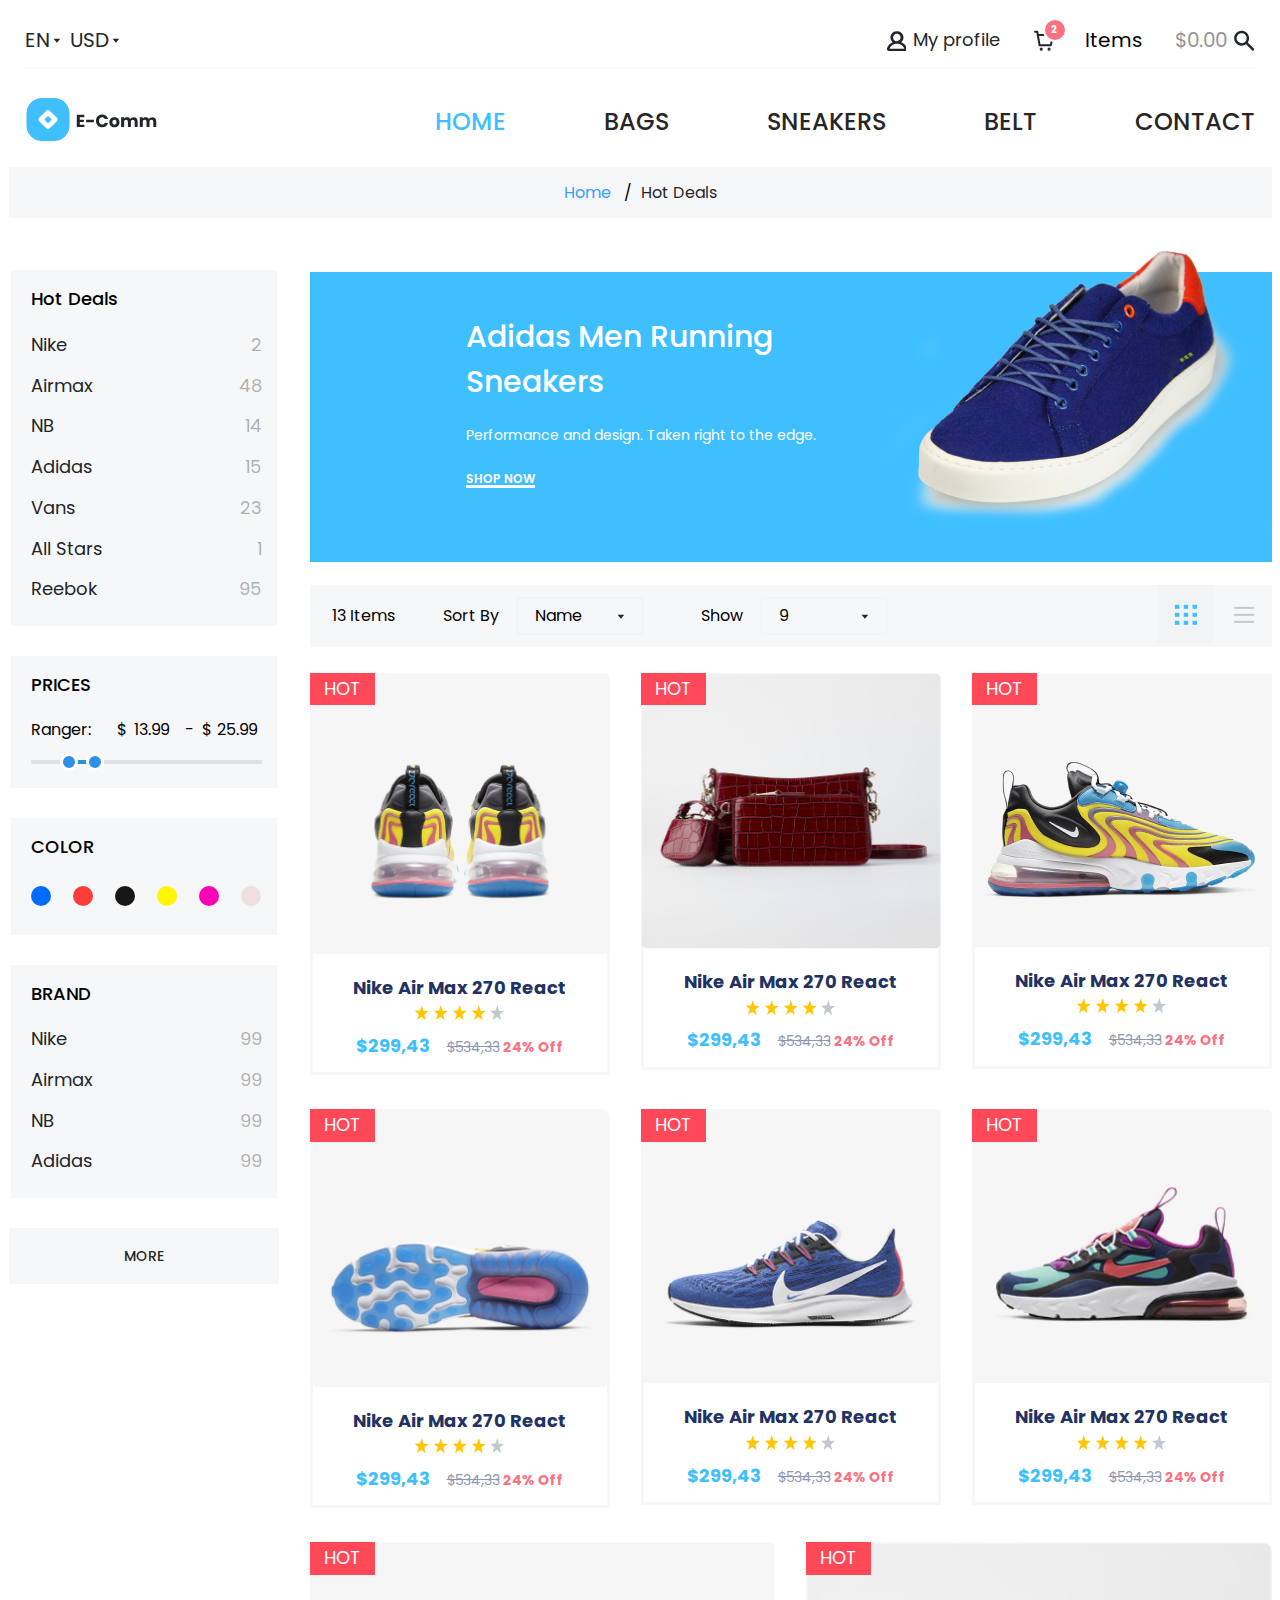
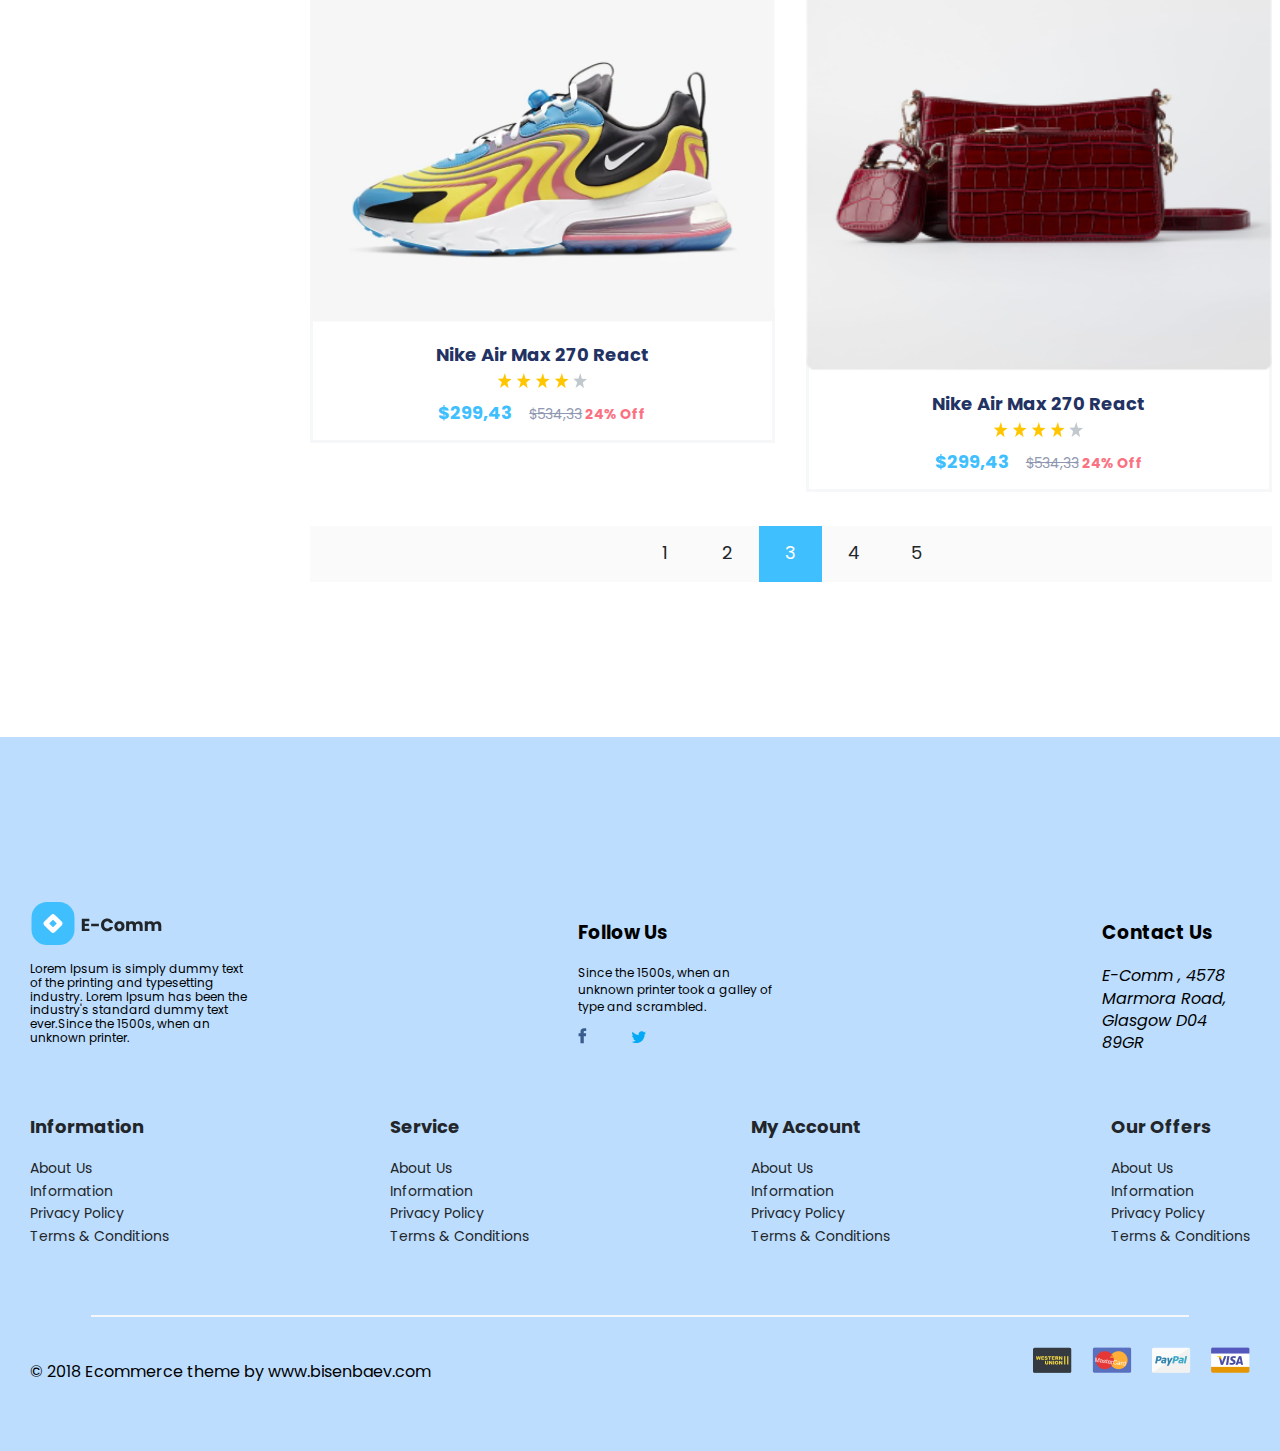
<file: pages/catalog.html>
<!DOCTYPE html>
<html>
<head>
	<meta charset="utf-8">
	<title>E-comm - Catalog</title>
	<meta name="viewport" content="width=device-width, initial-scale=1.0">
	<link rel="preconnect" href="https://fonts.googleapis.com">
	<link rel="preconnect" href="https://fonts.gstatic.com" crossorigin>
	<link href="https://fonts.googleapis.com/css2?family=Poppins:wght@400;500;600;700&family=Raleway:wght@400;600;700&display=swap" rel="stylesheet">   
	<link rel="stylesheet" href="../css/normalize.css">
	<link rel="stylesheet" href="../css/style.css">
	<link rel="icon" href="../img/e-comm-icon.png" sizes="any" type="image/png">
	<link rel="icon" href="../img/e-comm-icon.svg" type="image/svg+xml">
	<script defer src="../js/header.js"></script>
	<script defer src="../js/range-slider.js"></script>
</head>
<body class="catalog">
	<header class="header">
		<div class="header__head">
			<div class="header__locals locals">
				<select class="locals__select" name="lang" id="lang">
					<option class="locals__value" value="">EN</option>
					<option class="locals__value" value="">RU</option>
				</select>
				<select class="locals__select" name="currency" id="currency">
					<option class="locals__value" value="">USD</option>
					<option class="locals__value" value="">RUB</option>
				</select>
			</div>
			<div class="header__user-ui">
				<a class="header__user-profile" href="">My profile</a>
				<a class="header__cart cart" href="../pages/cart.html">
					<img class="cart__ico" src="../img/cart.svg" alt="иконка корзины">
					<span class="cart__number">2</span>
				</a>
				<span class="header__items">Items</span>
				<span class="header__sum">$0.00</span>
				<form class="header__search-form" method="GET">
					<input class="header__search-input visually-hidden" type="search" name="search">
					<button class="header__search-button" type="button"></button>
				</form>
			</div>
		</div>
		<div class="header__main">
			<a class="header__logo logo" href="../index.html">
				<img class="logo__image" src="../img/e-comm-logo.svg" alt="Логотип сайта" width="135" height="44">
			</a>
			<nav class="header__menu menu">
				<ul class="menu__list">
					<li class="menu__item">
						<a href="../index.html" class="menu__link menu__link_active">HOME</a>
					</li>
					<li class="menu__item">
						<a href="../pages/catalog.html" class="menu__link">BAGS</a>
					</li>
					<li class="menu__item">
						<a href="../pages/catalog.html" class="menu__link">SNEAKERS</a>
					</li>
					<li class="menu__item">
						<a href="../pages/catalog.html" class="menu__link">BELT</a>
					</li>
					<li class="menu__item">
						<a href="../pages/catalog.html" class="menu__link">CONTACT</a>
					</li>
				</ul>
				<section class="menu__dropdown submenu visually-hidden">
					<section class="submenu__section">
						<h3 class="submenu__heading">Category</h3>
						<ul class="submenu__list submenu__list_2-col">
							<li class="submenu__item">
								<a href="" class="submenu__link">Coporate Shoes </a>
							</li>
							<li class="submenu__item">
								<a href="" class="submenu__link">Sneakers</a>
							</li>
							<li class="submenu__item">
								<a href="" class="submenu__link">Sandals</a>
							</li>
							<li class="submenu__item">
								<a href="" class="submenu__link">Sport Shoe</a>
							</li>
							<li class="submenu__item">
								<a href="" class="submenu__link">Trainers</a>
							</li>
							<li class="submenu__item">
								<a href="" class="submenu__link">Coporate Shoes </a>
							</li>
							<li class="submenu__item">
								<a href="" class="submenu__link">Sneakers</a>
							</li>
							<li class="submenu__item">
								<a href="" class="submenu__link">Sandals</a>
							</li>
							<li class="submenu__item">
								<a href="" class="submenu__link">Sport Shoe</a>
							</li>
							<li class="submenu__item">
								<a href="" class="submenu__link">Trainers</a>
							</li>
						</ul>
					</section>
					<section class="submenu__section">
						<h3 class="submenu__heading">Category</h3>
						<ul class="submenu__list submenu__list_2-col">
							<li class="submenu__item">
								<a href="" class="submenu__link">HOT DEAL</a>
							</li>
							<li class="submenu__item">
								<a href="" class="submenu__link">Sunglasses</a>
							</li>
							<li class="submenu__item">
								<a href="" class="submenu__link">Belts</a>
							</li>
							<li class="submenu__item">
								<a href="" class="submenu__link">Handbags</a>
							</li>
							<li class="submenu__item">
								<a href="" class="submenu__link">Sneakers</a>
							</li>
							<li class="submenu__item">
								<a href="" class="submenu__link">HOT DEAL</a>
							</li>
							<li class="submenu__item">
								<a href="" class="submenu__link">Sunglasses</a>
							</li>
							<li class="submenu__item">
								<a href="" class="submenu__link">Belts</a>
							</li>
							<li class="submenu__item">
								<a href="" class="submenu__link">Handbags</a>
							</li>
							<li class="submenu__item">
								<a href="" class="submenu__link">Sneakers</a>
							</li>
						</ul>
					</section>
					<section class="submenu__section">
						<h3 class="submenu__heading">Category</h3>
						<ul class="submenu__list">
							<li class="submenu__item">
								<a href="" class="submenu__link">Coporate Shoes </a>
							</li>
							<li class="submenu__item">
								<a href="" class="submenu__link">Sneakers</a>
							</li>
							<li class="submenu__item">
								<a href="" class="submenu__link">Sandals</a>
							</li>
							<li class="submenu__item">
								<a href="" class="submenu__link">Sport Shoe</a>
							</li>
							<li class="submenu__item">
								<a href="" class="submenu__link">Trainers</a>
							</li>
						</ul>
					</section>
				</section>
			</nav>
		</div>
	</header>
	<main class="catalog__main">
		<section class="now-banner now-banner_catalog">
			<div class="now-banner__content now-banner__content_catalog">
				<div class="now-banner__info now-banner__info_catalog">
					<h2 class="now-banner__heading now-banner__heading_catalog">Adidas Men Running Sneakers</h2>
					<p class="now-banner__text now-banner__text_catalog">Performance and design. Taken right to the edge.</p>
					<a class="now-banner__link now-banner__link_catalog" href="">SHOP NOW</a>
				</div>
			</div>
		</section>
		<aside class="catalog__sidebar">
			<form class="catalog__filters filter" method="GET">
				<fieldset class="filter__box">
					<legend class="filter__title">Hot Deals</legend>
					<div class="filter__items">
						<span class="filter__pair">
							<input class="filter__radio visually-hidden" type="radio" name="deal" id="Nike-deal">
							<label class="filter__label" for="Nike-deal">Nike</label>
							<span class="filter__number">2</span>
						</span>
						<span class="filter__pair">
							<input class="filter__radio visually-hidden" type="radio" name="deal" id="Airmax-deal">
							<label class="filter__label" for="Airmax-deal">Airmax</label>
							<span class="filter__number">48</span>
						</span>
						<span class="filter__pair">
							<input class="filter__radio visually-hidden" type="radio" name="deal" id="NB-deal">
							<label class="filter__label" for="NB-deal">NB</label>
							<span class="filter__number">14</span>
						</span>
						<span class="filter__pair">
							<input class="filter__radio visually-hidden" type="radio" name="deal" id="Adidas-deal">
							<label class="filter__label" for="Adidas-deal">Adidas</label>
							<span class="filter__number">15</span>
						</span>
						<span class="filter__pair">
							<input class="filter__radio visually-hidden" type="radio" name="deal" id="Vans-deal">
							<label class="filter__label" for="Vans-deal">Vans</label>
							<span class="filter__number">23</span>
						</span>
						<span class="filter__pair">
							<input class="filter__radio visually-hidden" type="radio" name="deal" id="All-Stars-deal">
							<label class="filter__label" for="All-Stars-deal">All Stars</label>
							<span class="filter__number">1</span>
						</span>
						<span class="filter__pair">
							<input class="filter__radio visually-hidden" type="radio" name="deal" id="Reebok-deal">
							<label class="filter__label" for="Reebok-deal">Reebok</label>
							<span class="filter__number">95</span>
						</span>
					</div>
				</fieldset>
				<fieldset class="filter__box price-range">
					<legend class="filter__title">PRICES</legend>
					<div class="price-range__ranges">
						<h4 class="price-range__heading">Ranger:</h4>
						<label class="price-range__label" for="price_min">
							<span class="visually-hidden">Минимальная цена</span>
						</label>
						<input class="price-range__price price-range__price_min" type="number" name="price_min" id="price_min" min="0" max="" step="0.01" value="13">
						<label class="price-range__label price-range__label_max" for="price_max">
							<span class="visually-hidden">Максимальная цена</span>
						</label>
						<input class="price-range__price price-range__price_max" type="number" name="price_max" id="price_max" min="0" max="" step="0.01" value="25.99">
					</div>
					<div class="price-range__slider">
						<!-- Максимальные значения в реальности стоит сделать больше, но тогда пропорции внешне не будут соотв. макету -->
						<input class="price-range__input price-range__input_min" type="range" name="min-price" id="min-price" step="0.01" value="13.99" min="0" max="100">
						<input class="price-range__input price-range__input_max" type="range" name="max-price" id="max-price" step="0.01" value="25.99" min="0" max="100">
						<div class="price-range__line">
							<div class="price-range__fill"></div>
						</div>
					</div>
				</fieldset>
				<fieldset class="filter__box">
					<legend class="filter__title">COLOR</legend>
					<div class="filter__colors">
						<input class="filter__color-input visually-hidden" type="radio" name="color" id="blue-color">
						<label class="filter__color filter__color_blue" for="blue-color"></label>
						<input class="filter__color-input visually-hidden" type="radio" name="color" id="red-color">
						<label class="filter__color filter__color_red" for="red-color"></label>
						<input class="filter__color-input visually-hidden" type="radio" name="color" id="black-color">
						<label class="filter__color filter__color_black" for="black-color"></label>
						<input class="filter__color-input visually-hidden" type="radio" name="color" id="yellow-color">
						<label class="filter__color filter__color_yellow" for="yellow-color"></label>
						<input class="filter__color-input visually-hidden" type="radio" name="color" id="purple-color">
						<label class="filter__color filter__color_purple" for="purple-color"></label>
						<input class="filter__color-input visually-hidden" type="radio" name="color" id="grey-color">
						<label class="filter__color filter__color_grey" for="grey-color"></label>
					</div>
				</fieldset>
				<fieldset class="filter__box">
					<legend class="filter__title">BRAND</legend>
					<div class="filter__items">
						<span class="filter__pair">
							<input class="filter__radio visually-hidden" type="radio" name="brand" id="Nike-brand">
							<label class="filter__label" for="Nike-brand">Nike</label>
							<span class="filter__number">99</span>
						</span>
						<span class="filter__pair">
							<input class="filter__radio visually-hidden" type="radio" name="brand" id="Airmax-brand">
							<label class="filter__label" for="Airmax-brand">Airmax</label>
							<span class="filter__number">99</span>
						</span>
						<span class="filter__pair">
							<input class="filter__radio visually-hidden" type="radio" name="brand" id="NB-brand">
							<label class="filter__label" for="NB-brand">NB</label>
							<span class="filter__number">99</span>
						</span>
						<span class="filter__pair">
							<input class="filter__radio visually-hidden" type="radio" name="brand" id="Adidas-brand">
							<label class="filter__label" for="Adidas-brand">Adidas</label>
							<span class="filter__number">99</span>
						</span>
					</div>
				</fieldset>
			</form>
			<a class="filter__more" href="more-filters.html">More</a>
		</aside>
		<nav class="catalog__breadcrumbs breadcrumbs">
			<ol class="breadcrumbs__list">
				<li class="breadcrumbs__item">
					<a class="breadcrumbs__link" href="../index.html">Home</a>
				</li>
				<li class="breadcrumbs__item">
					<a class="breadcrumbs__link breadcrumbs__link_current">Hot Deals</a>
				</li>
			</ol>	
		</nav>
		<aside class="catalog__sort sort">
			<div class="sort__options">
				<span class="sort__items"><span class="sort__items-number">13</span> Items</span>
				<div class="sort__input-pair">
					<label class="sort__label" for="sort__sort-by">Sort By</label>
					<select class="sort__select" name="sort-by" id="sort__sort-by">
					    <option class="sort__option" value="name">Name</option>
					    <option class="sort__option" value="price">Price</option>
					    <option class="sort__option" value="discount">Discount</option>
					</select>
				</div>
				<div class="sort__input-pair">
					<label class="sort__label" for="sort__show">Show</label>
					<select class="sort__select" name="sort-show" id="sort__show">
					    <option class="sort__option" value="9">9</option>
					    <option class="sort__option" value="12">12</option>
					    <option class="sort__option" value="24">24</option>
					</select>
				</div>
			</div>
			<div class="sort__view">
				<button class="sort__view-button sort__view-button_grid sort__view-button_active"></button>
				<button class="sort__view-button sort__view-button_list"></button>
			</div>
		</aside>
		<div class="catalog__cards">
			<article class="card card_hot">
				<img class="card__image" src="../img/nike-air-color-2.png" alt="">
				<div class="card__info">
					<h4 class="card__title">Nike Air Max 270 React</h4>
					<span class="card__rating" aria-label="рейтинг: 4 из 5">
						<img src="../img/star.svg" alt="заполненная звезда рейтинга">
						<img src="../img/star.svg" alt="заполненная звезда рейтинга">
						<img src="../img/star.svg" alt="заполненная звезда рейтинга">
						<img src="../img/star.svg" alt="заполненная звезда рейтинга">
						<img src="../img/star-empty.svg" alt="пустая звезда рейтинга">
					</span>
					<span class="card__price">$299,43</span>
					<p class="card__discount"><del class="card__old-price">$534,33</del> 24% Off</p>
				</div>
				<div class="card__ui">
					<a class="card__link card__link_fav" href="">
						<img class="card__icon" src="../img/fav.svg" alt="добавить в избранное">
					</a>
					<a class="card__link card__link_add" href="../pages/cart.html">
						<img class="card__icon" src="../img/add.svg" alt="добавить в корзину">
					</a>
				</div>
			</article>
			<article class="card card_hot">
				<img class="card__image" src="../img/bag-brown.png" alt="">
				<div class="card__info">
					<h4 class="card__title">Nike Air Max 270 React</h4>
					<span class="card__rating" aria-label="рейтинг: 4 из 5">
						<img src="../img/star.svg" alt="заполненная звезда рейтинга">
						<img src="../img/star.svg" alt="заполненная звезда рейтинга">
						<img src="../img/star.svg" alt="заполненная звезда рейтинга">
						<img src="../img/star.svg" alt="заполненная звезда рейтинга">
						<img src="../img/star-empty.svg" alt="пустая звезда рейтинга">
					</span>
					<span class="card__price">$299,43</span>
					<p class="card__discount"><del class="card__old-price">$534,33</del> 24% Off</p>
				</div>
				<div class="card__ui">
					<a class="card__link card__link_fav" href="">
						<img class="card__icon" src="../img/fav.svg" alt="добавить в избранное">
					</a>
					<a class="card__link card__link_add" href="../pages/cart.html">
						<img class="card__icon" src="../img/add.svg" alt="добавить в корзину">
					</a>
				</div>
			</article>
			<article class="card card_hot">
				<img class="card__image" src="../img/nike-air-color.png" alt="">
				<div class="card__info">
					<h4 class="card__title">Nike Air Max 270 React</h4>
					<span class="card__rating" aria-label="рейтинг: 4 из 5">
						<img src="../img/star.svg" alt="заполненная звезда рейтинга">
						<img src="../img/star.svg" alt="заполненная звезда рейтинга">
						<img src="../img/star.svg" alt="заполненная звезда рейтинга">
						<img src="../img/star.svg" alt="заполненная звезда рейтинга">
						<img src="../img/star-empty.svg" alt="пустая звезда рейтинга">
					</span>
					<span class="card__price">$299,43</span>
					<p class="card__discount"><del class="card__old-price">$534,33</del> 24% Off</p>
				</div>
				<div class="card__ui">
					<a class="card__link card__link_fav" href="">
						<img class="card__icon" src="../img/fav.svg" alt="добавить в избранное">
					</a>
					<a class="card__link card__link_add" href="../pages/cart.html">
						<img class="card__icon" src="../img/add.svg" alt="добавить в корзину">
					</a>
				</div>
			</article>
			<article class="card card_hot">
				<img class="card__image" src="../img/nike-air-color-3.png" alt="">
				<div class="card__info">
					<h4 class="card__title">Nike Air Max 270 React</h4>
					<span class="card__rating" aria-label="рейтинг: 4 из 5">
						<img src="../img/star.svg" alt="заполненная звезда рейтинга">
						<img src="../img/star.svg" alt="заполненная звезда рейтинга">
						<img src="../img/star.svg" alt="заполненная звезда рейтинга">
						<img src="../img/star.svg" alt="заполненная звезда рейтинга">
						<img src="../img/star-empty.svg" alt="пустая звезда рейтинга">
					</span>
					<span class="card__price">$299,43</span>
					<p class="card__discount"><del class="card__old-price">$534,33</del> 24% Off</p>
				</div>
				<div class="card__ui">
					<a class="card__link card__link_fav" href="">
						<img class="card__icon" src="../img/fav.svg" alt="добавить в избранное">
					</a>
					<a class="card__link card__link_add" href="../pages/cart.html">
						<img class="card__icon" src="../img/add.svg" alt="добавить в корзину">
					</a>
				</div>
			</article>
			<article class="card card_hot">
				<img class="card__image" src="../img/nike-air-color-4.png" alt="">
				<div class="card__info">
					<h4 class="card__title">Nike Air Max 270 React</h4>
					<span class="card__rating" aria-label="рейтинг: 4 из 5">
						<img src="../img/star.svg" alt="заполненная звезда рейтинга">
						<img src="../img/star.svg" alt="заполненная звезда рейтинга">
						<img src="../img/star.svg" alt="заполненная звезда рейтинга">
						<img src="../img/star.svg" alt="заполненная звезда рейтинга">
						<img src="../img/star-empty.svg" alt="пустая звезда рейтинга">
					</span>
					<span class="card__price">$299,43</span>
					<p class="card__discount"><del class="card__old-price">$534,33</del> 24% Off</p>
				</div>
				<div class="card__ui">
					<a class="card__link card__link_fav" href="">
						<img class="card__icon" src="../img/fav.svg" alt="добавить в избранное">
					</a>
					<a class="card__link card__link_add" href="../pages/cart.html">
						<img class="card__icon" src="../img/add.svg" alt="добавить в корзину">
					</a>
				</div>
			</article>
			<article class="card card_hot">
				<img class="card__image" src="../img/nike-air-color-5.png" alt="">
				<div class="card__info">
					<h4 class="card__title">Nike Air Max 270 React</h4>
					<span class="card__rating" aria-label="рейтинг: 4 из 5">
						<img src="../img/star.svg" alt="заполненная звезда рейтинга">
						<img src="../img/star.svg" alt="заполненная звезда рейтинга">
						<img src="../img/star.svg" alt="заполненная звезда рейтинга">
						<img src="../img/star.svg" alt="заполненная звезда рейтинга">
						<img src="../img/star-empty.svg" alt="пустая звезда рейтинга">
					</span>
					<span class="card__price">$299,43</span>
					<p class="card__discount"><del class="card__old-price">$534,33</del> 24% Off</p>
				</div>
				<div class="card__ui">
					<a class="card__link card__link_fav" href="">
						<img class="card__icon" src="../img/fav.svg" alt="добавить в избранное">
					</a>
					<a class="card__link card__link_add" href="../pages/cart.html">
						<img class="card__icon" src="../img/add.svg" alt="добавить в корзину">
					</a>
				</div>
			</article>
			<article class="card card_hot">
				<img class="card__image" src="../img/nike-air.png" alt="">
				<div class="card__info">
					<h4 class="card__title">Nike Air Max 270 React</h4>
					<span class="card__rating" aria-label="рейтинг: 4 из 5">
						<img src="../img/star.svg" alt="заполненная звезда рейтинга">
						<img src="../img/star.svg" alt="заполненная звезда рейтинга">
						<img src="../img/star.svg" alt="заполненная звезда рейтинга">
						<img src="../img/star.svg" alt="заполненная звезда рейтинга">
						<img src="../img/star-empty.svg" alt="пустая звезда рейтинга">
					</span>
					<span class="card__price">$299,43</span>
					<p class="card__discount"><del class="card__old-price">$534,33</del> 24% Off</p>
				</div>
				<div class="card__ui">
					<a class="card__link card__link_fav" href="">
						<img class="card__icon" src="../img/fav.svg" alt="добавить в избранное">
					</a>
					<a class="card__link card__link_add" href="../pages/cart.html">
						<img class="card__icon" src="../img/add.svg" alt="добавить в корзину">
					</a>
				</div>
			</article>
			<article class="card card_hot">
				<img class="card__image" src="../img/bag-brown.png" alt="">
				<div class="card__info">
					<h4 class="card__title">Nike Air Max 270 React</h4>
					<span class="card__rating" aria-label="рейтинг: 4 из 5">
						<img src="../img/star.svg" alt="заполненная звезда рейтинга">
						<img src="../img/star.svg" alt="заполненная звезда рейтинга">
						<img src="../img/star.svg" alt="заполненная звезда рейтинга">
						<img src="../img/star.svg" alt="заполненная звезда рейтинга">
						<img src="../img/star-empty.svg" alt="пустая звезда рейтинга">
					</span>
					<span class="card__price">$299,43</span>
					<p class="card__discount"><del class="card__old-price">$534,33</del> 24% Off</p>
				</div>
				<div class="card__ui">
					<a class="card__link card__link_fav" href="">
						<img class="card__icon" src="../img/fav.svg" alt="добавить в избранное">
					</a>
					<a class="card__link card__link_add" href="../pages/cart.html">
						<img class="card__icon" src="../img/add.svg" alt="добавить в корзину">
					</a>
				</div>
			</article>
		</div>
		<aside class="catalog__paginator paginator">
			<ol class="paginator__list">
				<li class="paginator__item">
					<a class="paginator__link" href="">1</a>
				</li>
				<li class="paginator__item">
					<a class="paginator__link" href="">2</a>
				</li>
				<li class="paginator__item">
					<a class="paginator__link paginator__link_active" href="">3</a>
				</li>
				<li class="paginator__item">
					<a class="paginator__link" href="">4</a>
				</li>
				<li class="paginator__item">
					<a class="paginator__link" href="">5</a>
				</li>
			</ol>
		</aside>
	</main>
	<footer class="footer">
		<div class="footer__content">
			<div class="footer__company">
				<section class="about-company">
					<a class="footer__logo logo">
						<img class="logo__image" src="../img/e-comm-logo.svg" alt="Логотип сайта" width="135" height="44">
					</a>
					<p class="about-company__text">Lorem Ipsum is simply dummy text of the printing and typesetting industry. Lorem Ipsum has been the industry's standard dummy text ever.Since the 1500s, when an unknown printer.</p>
				</section>
				<section class="follow-us">
					<h3 class="follow-us__heading">Follow Us</h3>
					<p class="follow-us__text">Since the 1500s, when an unknown printer took a galley of type and scrambled.</p>
					<a href="" class="follow-us__link" aria-label="Ссылка на фейсбук компании">
						<img src="../img/facebook.svg" alt="иконка фейсбука">
					</a>
					<a href="" class="follow-us__link" aria-label="Ссылка на твиттер компании">
						<img src="../img/twitter.svg" alt="иконка твиттера">
					</a>
				</section>
				<section class="contact-us">
					<h3 class="contact-us__heading">Contact Us</h3>
					<address class="contact-us__text">E-Comm , 4578 Marmora Road, Glasgow D04 89GR</address>
				</section>
			</div>
			<div class="footer__links">
				<section class="footer__information">
					<h3 class="footer__title">Information</h3>
					<ul class="footer__list">
						<li class="footer__item">
							<a class="footer__link" href="">About Us</a>
						</li>
						<li class="footer__item">
							<a class="footer__link" href="">Information</a>
						</li>
						<li class="footer__item">
							<a class="footer__link" href="">Privacy Policy</a>
						</li>
						<li class="footer__item">
							<a class="footer__link" href="">Terms & Conditions</a>
						</li>
					</ul>
				</section>
				<section class="fotter__service">
					<h3 class="footer__title">Service</h3>
					<ul class="footer__list">
						<li class="footer__item">
							<a class="footer__link" href="">About Us</a>
						</li>
						<li class="footer__item">
							<a class="footer__link" href="">Information</a>
						</li>
						<li class="footer__item">
							<a class="footer__link" href="">Privacy Policy</a>
						</li>
						<li class="footer__item">
							<a class="footer__link" href="">Terms & Conditions</a>
						</li>
					</ul>
				</section>
				<section class="footer__account">
					<h3 class="footer__title">My Account</h3>
					<ul class="footer__list">
						<li class="footer__item">
							<a class="footer__link" href="">About Us</a>
						</li>
						<li class="footer__item">
							<a class="footer__link" href="">Information</a>
						</li>
						<li class="footer__item">
							<a class="footer__link" href="">Privacy Policy</a>
						</li>
						<li class="footer__item">
							<a class="footer__link" href="">Terms & Conditions</a>
						</li>
					</ul>
				</section>
				<section class="footer__offers">
					<h3 class="footer__title">Our Offers</h3>
					<ul class="footer__list">
						<li class="footer__item">
							<a class="footer__link" href="">About Us</a>
						</li>
						<li class="footer__item">
							<a class="footer__link" href="">Information</a>
						</li>
						<li class="footer__item">
							<a class="footer__link" href="">Privacy Policy</a>
						</li>
						<li class="footer__item">
							<a class="footer__link" href="">Terms & Conditions</a>
						</li>
					</ul>
				</section>
			</div>
			<hr class="footer__line">
			<div class="footer__info">
				<p class="footer__copy">© 2018 Ecommerce theme by www.bisenbaev.com</p>
				<div class="footer__banks bank">
					<a href="" class="bank__link">
						<img src="../img/western-union.png" alt="" class="bank__logo">
					</a>
					<a href="" class="bank__link">
						<img src="../img/mastercard.png" alt="" class="bank__logo">
					</a>
					<a href="" class="bank__link">
						<img src="../img/paypal.png" alt="" class="bank__logo">
					</a>
					<a href="" class="bank__link">
						<img src="../img/visa.png" alt="" class="bank__logo">
					</a>
				</div>
			</div>
		</div>
	</footer>
</body>
</html>
</file>
<file: css/style.css>
/* Fonts */
@font-face {
	font-family: 'Poppins';
	font-style: normal;
	font-weight: 400;
	src: local('Poppins'),
	url('../fonts/poppins-v15-latin-regular.woff2') format('woff2'),
	url('../fonts/poppins-v15-latin-regular.woff') format('woff');
	font-display: swap;
}

@font-face {
	font-family: 'Poppins';
	font-style: normal;
	font-weight: 500;
	src: local('Poppins'),
	url('../fonts/poppins-v15-latin-500.woff2') format('woff2'), 
	url('../fonts/poppins-v15-latin-500.woff') format('woff'); 
	font-display: swap;
}

@font-face {
	font-family: 'Poppins';
	font-style: normal;
	font-weight: 600;
	src: local('Poppins'),
	url('../fonts/poppins-v15-latin-600.woff2') format('woff2'),
	url('../fonts/poppins-v15-latin-600.woff') format('woff'); 
	font-display: swap;
}

@font-face {
	font-family: 'Poppins';
	font-style: normal;
	font-weight: 700;
	src: local('Poppins'),
	url('../fonts/poppins-v15-latin-700.woff2') format('woff2'), 
	url('../fonts/poppins-v15-latin-700.woff') format('woff'); 
	font-display: swap;
}

@font-face {
	font-family: 'Raleway';
	font-style: normal;
	font-weight: 400;
	src: local('Raleway'),
	url('../fonts/raleway-v22-latin-regular.woff2') format('woff2'), 
	url('../fonts/raleway-v22-latin-regular.woff') format('woff'); 
	font-display: swap;
}

@font-face {
	font-family: 'Raleway';
	font-style: normal;
	font-weight: 700;
	src: local('Raleway'),
	url('../fonts/raleway-v22-latin-700.woff2') format('woff2'), 
	url('../fonts/raleway-v22-latin-700.woff') format('woff'); 
	font-display: swap;
}

/* Variables */
html {
	--prime-blue: #40BFFF;
	--prime-red: #FB7181;
	--prime-dark: #223263;
	--prime-grey: #9098B1;
	--text-black: #262626;
	--text-black-blue: #22262A;
	--text-light-grey: #C1C8CE;
	--light-blue: #33A0FF;
	--white-blue: #BCDDFE;
	--white-blue-2: #F1F3F4;
	--white-red: #DFDEDE;
	--light-border: #F6F7F8;
	--light-white: #FAFAFB;
}

/* Global */
body {
	min-height: 100vh;
    display: flex;
    flex-direction: column;
}

main {
	flex-grow: 1;
}

/* Index */
.index {
	background-color: #fff;
	font-family: 'Poppins', sans-serif;
	font-weight: 400;
}

/* Header */
.header {
	width: 100%;
	max-width: 1255px;
	margin: 0 auto;
	box-sizing: border-box;
	padding: 0 1vw;
}

.header__head {
	display: flex;
	flex-wrap: wrap;
	justify-content: space-between;
	border-bottom: 2px solid var(--light-white);
}

.header__locals {
	display: flex;
	flex-wrap: wrap;
	align-items: center;
	margin: 28px 32px 14px 0;
}

.locals__select {
	color: var(--text-black-blue);
	font-size: 20px;
	border: 0;
	margin-right: 9px;
	padding-right: 10px;
	background-color: transparent;
	-moz-appearance: none;
	-webkit-appearance: none;
	appearance: none;
	background-image: url('../img/arrow-down.svg');
	background-repeat: no-repeat;
	background-position: 100% 50%;
	cursor: pointer;
}

.header__user-ui {
	display: flex;
	flex-wrap: wrap;
	align-items: center;
}

.header__user-profile {
	color: var(--text-black);
	text-decoration: none;
	font-size: 18px;
	display: flex;
	align-items: center;
	margin: 28px 32px 14px 0;
}

.header__user-profile::before {
	content: '';
	display: inline-block;
	width: 20px;
	height: 20px;
	margin-right: 7px;
	background-image: url('../img/user-icon.svg');
}

.header__cart {
	position: relative;
	display: block;
	margin: 28px 28px 14px 0;
}

.cart__ico {
	display: block;
}

.cart__number {
	font-family: 'Poppins', sans-serif;
	font-weight: 700;
	font-size: 10px;
	color: #fff;
	text-decoration: none;
	position: absolute;
	top: -10px;
	right: -10px;
	display: flex;
	justify-content: center;
	align-items: center;
	width: 20px;
	height: 20px;
	background-color: var(--prime-red);
	border: 2px solid #fff;
	border-radius: 50%;
}

.header__items {
	font-size: 20px;
	margin: 28px 32px 14px 0;
}

.header__sum {
	color: rgba(38, 38, 38, 0.5);
	font-size: 20px;
	margin: 28px 7px 14px 0;
}

.header__search-form {
	display: flex;
	align-items: center;
	margin: 28px 0 14px;
}

.header__search-button {
	display: inline-block;
	width: 21px;
	height: 21px;
	background-image: url('../img/search-icon.svg');
	background-color: #fff;
	background-repeat: no-repeat;
	background-size: contain;
	border: none;
	cursor: pointer;
}

.header__search-input {
	width: 100%;
	height: 20px;
	margin-right: 7px;
}

.header__main {
	display: flex;
	flex-wrap: wrap;
	align-items: center;
	justify-content: space-between;
	row-gap: 2em;
	padding-top: 29px;
	padding-bottom: 21px;
	position: relative;
}

.menu__list {
	display: flex;
	flex-wrap: wrap;
	justify-content: center;
	column-gap: 98px;
	row-gap: 1em;
	list-style: none;
	margin: 0;
	padding: 0;
}

.menu__link {
	font-family: 'Poppins', sans-serif;
	font-weight: 500;
	font-size: 24px;	
	color: var(--text-black);
	text-decoration: none;
}

.menu__link:hover {
	color: var(--prime-blue);
}

.menu__link_active {
	color: var(--prime-blue);
}

/* Menu dropdown */
.menu__dropdown {
	box-sizing: border-box;
	position: absolute;
	bottom: 0;
	left: 50%;
	transform: translateY(calc(100% - 7px)) translateX(-50%);
	z-index: 2;
	display: flex;
	flex-wrap: wrap;
	width: 100%;
	max-width: 1029px;
	padding: 37px 33px 59px 84px;
	border-top: 2px solid var(--white-blue-2);
	background-color: #fff;
}

.menu__dropdown::before {
	content: '';
	display: block;
	position: absolute;
	top: -1px;
	left: 203px;
	transform: translateY(-100%);
	border: 8px solid transparent;
	border-top: none;
	border-bottom: 10px solid var(--white-blue-2);
}

.submenu__list {
	list-style: none;
	margin: 0;
	margin-right: 59px;
	padding: 0;
}

.submenu__list_2-col {
	columns: 2;
	gap: 45px;
}

@media screen and (max-width: 450px) {
	.submenu__list_2-col {
		columns: initial;
	}
}

.submenu__heading {
	color: var(--text-light-grey);
	font-size: 22px;
	font-weight: 500;
	margin-bottom: 13px;
}

.submenu__link {
	color: var(--text-black);
	font-size: 16px;
	line-height: 2;
	text-decoration: none;
}

.submenu__link:hover {
	text-decoration: underline;
}

/* Intro Offer */
.intro-offer {
	display: flex;
	justify-content: center;
	align-items: center;
	width: 100%;
	min-height: 654px;
	background-image: url('../img/promo-nike.jpg');
	background-color: var(--prime-grey);
	background-repeat: no-repeat;
	background-position: 50%;
	background-size: auto 100%;
}

.intro-offer__content {
	width: 100%;
	max-width: 1255px;
	margin: 0 auto;
	margin-top: 53px;
	display: flex;
	flex-wrap: wrap;
	padding: 0 1vw;
	box-sizing: border-box;
}

.intro-offer__link {
	font-family: 'Poppins', sans-serif;
	font-size: 64px;
	font-weight: 700;
	line-height: 1.5;
	letter-spacing: 0.5px;
	color: #fff;
	text-decoration: none;
	max-width: 573px;
}

.intro-offer__link:hover {
	text-decoration: underline;
}

/* Index Banners */
.index__banners {
	display: flex;
	flex-wrap: wrap;
	justify-content: center;
	max-width: 1255px;
	margin: 0 auto;
	margin-top: -94px;
	margin-bottom: 67px;
}

.banner {
	position: relative;
	min-height: 357px;
	border-radius: 5px;
}

.banner__image {
	max-width: 100%;
	object-fit: cover;
}

.banner__info {
	display: block;
	position: absolute;
	top: 0;
	box-sizing: border-box;
	padding: 30px 52px;
	width: 100%;
	height: 100%;
	text-decoration: none;
}

.banner__heading {
	font-family: 'Poppins', sans-serif;
	font-weight: 700;
	font-size: 18px;
	color: var(--prime-dark);
}

.banner__discount {
	font-family: 'Poppins', sans-serif;
	font-weight: 700;
	font-size: 18px;
	color: var(--prime-red);
}

.banner__old-price {
	font-family: 'Poppins', sans-serif;
	font-weight: 400;
	font-size: 20px;
	color: var(--prime-grey);
}

.banner__price {
	font-family: 'Raleway', sans-serif;
	font-weight: 700;
	font-size: 30px;
	color: var(--prime-blue);
}

/* Best */
.best {
	max-width: 1305px;
	margin: 0 auto;
	margin-bottom: 91px;
	display: flex;
	flex-direction: column;
	align-items: center;
}

@media screen and (max-width: 1305px) {
	.best {
		padding: 0 1vw;
		box-sizing: border-box;
	}
}

.best__heading {
	font-size: 35px;
	font-weight: 600;
	margin: 0;
	margin-bottom: 36px;
	text-align: center;
}

.best__menu {
	display: flex;
	justify-content: center;
	flex-wrap: wrap;
	gap: 7ch;
	list-style: none;
	margin: 0;
	margin-bottom: 23px;
	padding: 0;
}

.best__link {
	color: var(--text-black);
	font-size: 22px;    
	text-decoration: none;
}

.best__link_active {
	color: var(--prime-blue);
}

.best__link_active::after {
	content: '';
	display: block;
	width: 100%;
	height: 3px;
	background-color: var(--prime-blue);
}

.best__link:hover {
	color: var(--prime-blue);
}

.best__cards {
	display: flex;
	flex-wrap: wrap;
	gap: 35px 1vw;
	justify-content: space-between;
}

.card {
	position: relative;
	display: flex;
	flex-direction: column;
	width: 300px;
	box-sizing: border-box;
	border-radius: 5px;
}

@media screen and (max-width: 1305px) {
	.card {
		flex: 1 1 250px;
	}
}

.card_hot::before {
	content: 'HOT';
	display: inline-block;
	position: absolute;
	z-index: 2;
	top: 0;
	left: 0;
	padding: 6px 14px;
	font-size: 18px;
	color: #fff;
	background-color: #FF4858;
}

.card__image {
	object-fit: cover;
	position: relative;
	z-index: 1;
	max-width: 100%;
	min-height: 275px;
}

.card__info {
	text-align: center;
	border: 3px solid var(--light-border);
	border-top: none;
	margin-top: -14px;
	padding-top: 14px;
	position: relative;
	z-index: 0;
}

.card__title {
	display: block;
	margin-top: 23px;
	margin-bottom: 7px;
	font-size: 18px;
	font-weight: 700;
	color: var(--prime-dark);
}

.card__rating {
	display: block;
	margin: 0;
	margin-bottom: 10px;
}

.card__price {
	display: inline-block;
	margin-bottom: 16px;
	margin-right: 13px;
	font-family: 'Poppins', sans-serif;
	font-weight: 700;
	font-size: 18px;
	color: var(--prime-blue);
}

.card__discount {
	margin: 0;
	margin-bottom: 16px;
	display: inline-block;
	font-family: 'Poppins', sans-serif;
	font-weight: 700;
	font-size: 14px;
	color: var(--prime-red);
}

.card__old-price {
	font-weight: 400;
	color: var(--prime-grey);
}

.card__ui {
	opacity: 0;
	display: flex;
	align-self: center;
	gap: 10px;
	width: 278px;
	min-height: 219px;
	justify-content: center;
	align-items: center;
	position: absolute;
	top: 1em;
	z-index: 2;
	background-color: rgba(255,255,255,0.95);
}

@media screen and (max-width: 1305px) {
	.card__ui {
		width: 90%;
	}
}

.card:hover > .card__ui {
	opacity: 1;
}

.card__link {
	display: inline-block;
}

.best__more {
	margin: 0 auto;
	font-size: 20px;
	font-weight: 500;
	margin-top: 24px;
	color: var(--prime-blue);
	text-decoration: none;
	text-transform: uppercase;
}

.best__more::after {
	content: '';
	display: block;
	width: 100%;
	height: 3px;
	background-color: var(--prime-blue);
}

/* Now banner */
.now-banner {
	display: flex;
	width: 100%;
	background-color: var(--prime-blue);
}

.now-banner_index {
	min-height: 600px;
	margin-bottom: 97px;
	background-image: linear-gradient(0deg, var(--prime-blue) 523px, white 523px);
}

@media screen and (max-width: 690px) {
	.now-banner_index {
		background-position: center top;
	}
}

.now-banner__content_index {
	background-image: url('../img/banner-shoe.webp');
	background-repeat: no-repeat;
	background-position: right top;
}

.now-banner_catalog {
	min-height: 322px;
	margin-bottom: 23px;
	background-image: url('../img/banner-shoe-small.png'), linear-gradient(0deg, var(--prime-blue) 290px, white 290px);
	background-repeat: no-repeat;
	background-position: right top;
}

.now-banner__content {
	display: flex;
	align-items: center;
	position: relative;
	z-index: 1;
	width: 100%;
	margin: 0 auto;
}

.now-banner__content_index {
	max-width: 1305px;
	padding-left: 25px;
}

.now-banner__content_catalog {
	max-width: 700px;
}

.now-banner__content_index::after {
	top: -77px;
}

.now-banner__content_catalog::after {
	transform: scale(0.5) translate(50%, -70px);
}

.now-banner__info_index {
	max-width: 600px;
}

.now-banner__info_catalog {
	max-width: 351px;
	padding: 0 2vw;
}

.now-banner__heading {
	font-family: 'Poppins', sans-serif;
	margin: 0;
	color: #fff;
}

.now-banner__heading_index {
	font-weight: 500;
	font-size: 55px;
	line-height: 1.51;
	margin-bottom: 23px;
}

.now-banner__heading_catalog {
	font-weight: 500;
	font-size: 30px;
	line-height: 1.5;
	margin-bottom: 23px;
}

.now-banner__text {
	font-family: 'Poppins', sans-serif;	
	margin: 0;
	color: #fff;
}

.now-banner__text_index {
	font-weight: 400;
	font-size: 24px;
	margin-bottom: 25px;
}

.now-banner__text_catalog {
	font-weight: 400;
	font-size: 14px;
	margin-bottom: 25px;
}

.now-banner__link {
	display: inline-block;
	text-decoration: none;
}

.now-banner__link {
	color: #fff;
	text-decoration: none;
	text-transform: uppercase;
}

.now-banner__link_index {
	font-size: 20px;
	font-weight: 600;
}

.now-banner__link_catalog {
	font-size: 12px;
	font-weight: 600;
}

.now-banner__link::after {
	content: '';
	display: block;
	width: 100%;
	height: 3px;
	background-color: #fff;
}

/* Services */
.services {
	color: var(--text-black-blue);
	max-width: 1255px;
	margin: 0 auto;
	margin-bottom: 121px;
	display: flex;
	justify-content: space-around;
	flex-wrap: wrap;
	align-items: flex-end;
	gap: 2em;
}

.services__card {
	max-width: 197px;
	text-align: center;
}

.services__card_shipping::before {
	content: url('../img/shipping.svg');
	display: block;
}

.services__card_refund::before {
	content: url('../img/refund.svg');
	display: block;
}

.services__card_support::before {
	content: url('../img/support.svg');
	display: block;
}

.services__title {
	margin: 40px 0 10px;
	font-family: 'Poppins', sans-serif;
	font-size: 27px;
	font-weight: 500;
}

.services__text {
	text-align: center;
	margin: 0;
	font-size: 16px;
}

/* News */
.news {
	color: var(--text-black-blue);
	max-width: 1255px;
	margin: 0 auto;
	margin-bottom: 110px;
}

.news__heading {
	text-align: center;
	font-family: 'Poppins', sans-serif;
	font-weight: 600;
	font-size: 34px;
	margin-bottom: 72px;
}

.news__cards {
	display: flex;
	gap: 2em;
	flex-wrap: wrap;
	justify-content: space-between;
}

@media screen and (max-width: 1250px) {
	.news__cards {
		justify-content: space-around;
	}
}

.news__card {
	max-width: 370px;
	display: grid;
	grid-template-columns: repeat(2, auto);
	grid-template-rows: repeat(3, auto);
}

@media screen and (max-width: 1250px) {
	.news__card {
		grid-template-columns: repeat(2, 1fr);
	}
}

.news__logo {
	grid-column: 1 / 2;
	grid-row: 2 / -1;
	margin-right: 1vw;
	justify-self: center;
}

.news__date {
	color: var(--text-light-grey);
	font-size: 18px;
	font-weight: 500;
	margin: 0;
	margin-bottom: 2px;
	grid-column: 2 / 3;
}

.news__title {
	font-size: 22px;
	font-weight: 600;
	margin: 0;
	margin-bottom: 5px;
	grid-column: 2 / 3;
}

.news__text {
	font-size: 16px;
	margin: 0;
	grid-column: 2 / 3;
}

/* Features */
.features {
	max-width: 1255px;
	margin: 0 auto;
	margin-bottom: 126px;
}

.features__heading {
	text-align: center;
	font-family: 'Poppins', sans-serif;
	font-weight: 600;
	font-size: 35px;
	margin-bottom: 55px;
}

.features__cards {
	display: flex;
	flex-wrap: wrap;
	justify-content: space-between;
}

@media screen and (max-width: 1250px) {
	.features__cards {
		gap: 2em;
		justify-content: space-around;
	}
}

.feature__card {
	text-decoration: none;
	color: var(--text-black);
	display: grid;
	grid-template-columns: auto minmax(auto, 163px);
	grid-template-rows: repeat(3, min-content);
}

.feature__image {
	grid-column: 1 / 2;
	grid-row: 1 / -1;
	margin-right: 1vw;
}

.feature__title {
	font-size: 20px;
	font-weight: 400;
	line-height: 1.2;
	margin: 0;
	grid-column: 2 / 3;
}

.feature__rating {
	margin: 0;
	grid-column: 2 / 3;
}

.feature__price {
	color: #FF4858;
	font-family: 'Poppins', sans-serif;
	font-size: 20px;
	font-weight: 500;
	margin: 0;
	grid-column: 2 / 3;
}

.feature__old-price {
	font-weight: 400;
	color: var(--text-light-grey);
}

/* Index search */
.index__search {
	margin-bottom: 95px;
}

.index__search-form {
	max-width: 635px;
	margin: 0 auto;
	display: flex;
}

.index__search-input {
	font-size: 18px;
	box-sizing: border-box;
	width: 100%;
	max-width: 508px;
	height: 64px;
	padding: 0 21px;
	border: 2px solid var(--white-blue);
	border-top-left-radius: 5px;
	border-bottom-left-radius: 5px;
	border-right: none;
}

.index__search-button {
	display: flex;
	justify-content: center;
	align-items: center;
	width: 127px;
	height: 64px;
	color: #fff;
	font-weight: 600;
	font-family: 'Poppins', sans-serif;
	font-size: 20px;
	border: none;
	border-top-right-radius: 5px;
	border-bottom-right-radius: 5px;
	background-color: var(--prime-blue);
}

/* Catalog */
.catalog {
	background-color: #fff;
	font-family: 'Poppins', sans-serif;
	font-weight: 400;
}

.catalog__main {
	display: grid;
	grid-template-columns: 1fr auto minmax(auto, 962px) 1fr;
	grid-template-rows: repeat(5, auto);
	margin-bottom: 155px;
}

/* Catalog filters */
.catalog__sidebar {
	width: 270px;
	margin-right: 31px;
	grid-column: 2 / 3;
	grid-row: 2 / -1;
}

@media screen and (max-width: 640px) {
	.catalog__sidebar {
		width: 100%;
		grid-column: 2 / 4;
		grid-row: auto;
	}
}

.filter__box {
	display: flex;
	flex-direction: column;
	border: none;
	padding: 19px 15px 26px 20px;
	margin-bottom: 30px;
	background-color: var(--light-border);
}

.filter__items {
	display: flex;
	flex-direction: column;
	gap: 20px;
}

.filter__title {
	float: left;
	font-size: 18px;
	font-weight: 500;
	margin-bottom: 25px;
}

.filter__pair {
	clear: both;
	display: flex;
	justify-content: space-between;
	font-size: 18px;
	color: #22262A; 
}

.filter__number {
	color: rgba(34, 38, 42, 0.35);
}

.filter__radio:checked + .filter__label {
	color: var(--light-blue);
}

.filter__radio:checked ~ .filter__number {
	color: var(--light-blue);
}

.price-range__ranges {
	display: flex;
	flex-wrap: wrap;
	margin-bottom: 23px;
}

.price-range__heading {
	font-weight: 400;
	margin: 0;
	margin-right: auto;
}

.price-range__label {
	display: flex;
	align-items: center;
	position: relative;
}

.price-range__label::after {
	display: inline-block;
	content: '$';
}

.price-range__label_max::before {
	display: inline-block;
	content: '-';
	margin: 0 0.5em;
}

.price-range__price {
	font-family: 'Poppins', sans-serif;
	-moz-appearance: textfield;
	-webkit-appearance: textfield;
	appearance: textfield;
	text-align: center;
	flex: 0 1;
    width: 100%;
	margin: 0;
	padding: 0;
	border: none;
	background-color: transparent;
	text-overflow: ellipsis;
}

.price-range__price::-webkit-outer-spin-button,
.price-range__price::-webkit-inner-spin-button {
    -webkit-appearance: none;
}

.price-range__slider {
	display: flex;
	position: relative;
	z-index: 1;
}

.price-range__input {
	position: absolute;
    width: 100%; 
    background: transparent; 
	-webkit-appearance: none; 
    -moz-appearance: none;
    appearance: none;
    height: 100%;
    margin: 0;
    pointer-events: none;
}

.price-range__input:focus {
    outline: none; 
}

.price-range__input::-ms-track {
    width: 100%;
    cursor: pointer;
    background: transparent; 
    border-color: transparent;
    color: transparent;
}

.price-range__input::-moz-range-thumb {
	-moz-appearance: none;
	appearance: none;
	pointer-events: all;
    cursor: pointer;
	width: 12px;
	height: 12px;
	border: 3px solid #fff;
	border-radius: 50%;
	background-color: #2E90E5;
}

.price-range__input::-webkit-slider-thumb {
	-webkit-appearance: none;
	appearance: none;
	box-sizing: content-box;
	pointer-events: all;
    cursor: pointer;
	width: 12px;
	height: 12px;
	border: 3px solid #fff;
	border-radius: 50%;
	background-color: #2E90E5;
}

.price-range__input::-moz-focus-outer {
    border: 0;
}

.price-range__line {
	position: absolute;
	top: 50%;
	transform: translateY(-50%);
	width: 100%;
	height: 4px;
	background-color: rgba(34, 38, 42, 0.1);
	z-index: -1;
}

.price-range__fill {
	position: absolute;
	left: 25%;
	right: 25%;
	top: 0;
	bottom: 0;
	height: 100%;
	background-color: #2E90E5;
}

.price-range__handle {
	position: absolute;
	top: 0;
	width: 12px;
	height: 12px;
	border: 3px solid #fff;
	border-radius: 50%;
	background-color: #2E90E5;
	transform: translateY(-7px);
}

.price-range__handle_min {
	z-index: 1;
	left: 10%;
}

.price-range__handle_max {
	z-index: 1;
	right: 0;
}

.filter__colors {
	display: flex;
	justify-content: space-between;
	align-items: center;
	gap: 21px;
	min-height: 26px;
}

.filter__color {
	width: 20px;
	height: 20px;
	border-radius: 50%;	
}

.filter__color-input:checked + .filter__color {
	outline: 2px solid rgba(0, 108, 255, 0.5);
	box-shadow: inset 0 0 0 4px #f6f7f8;
}

.filter__color_blue {
	background-color: #006CFF;
}

.filter__color_red {
	background-color: #FC3E39;
}

.filter__color_black {
	background-color: #171717;
}

.filter__color_yellow {
	background-color: #FFF600;
}

.filter__color_purple {
	background-color: #FF00B4;
}

.filter__color_grey {
	background-color: #EFDFDF;
}

.filter__more {
	font-size: 14px;
	font-weight: 500;
	display: flex;
	justify-content: center;
	align-items: center;
	background-color: #fff;
	min-height: 56px;
	text-decoration: none;
	text-transform: uppercase;
	color: var(--text-black);
	background-color: var(--light-border);
}

/* Catalog Sorting */
.sort {
	box-sizing: border-box;
	display: flex;
	flex-wrap: wrap;
	justify-content: space-between;
	align-items: center;
	width: 100%;
	min-height: 58px;
	padding-left: 22px;
	background-color: var(--light-border);
	margin-bottom: 26px;
}

@media screen and (max-width: 1270px) {
	.sort {
		padding: 1em 2vw;
	}
}

.sort__options {
	display: flex;
	flex-wrap: wrap;
	align-items: center;
	row-gap: 1em;
}

.sort__items {
	margin-right: 48px;
}

.sort__label {
	margin-right: 13px;
}

.sort__select {
	min-width: 128px;
	height: 38px;
	border: 2px solid var(--white-blue-2);
	border-radius: 5px;
	padding: 0 17px;
	margin-right: 57px;	
	background-color: transparent;
	-moz-appearance: none;
	-webkit-appearance: none;
	appearance: none;
	background-image: url('../img/arrow-down.svg');
	background-repeat: no-repeat;
	background-position: calc(100% - 17px) 50%;
	cursor: pointer;
}

.sort__option {
	padding-inline: 17px;
}

.sort__view-button {
	width: 55px;
	height: 58px;
	border: none;
	background-color: transparent;
	background-repeat: no-repeat;
	background-position: 50% 50%;
	cursor: pointer;
}

.sort__view-button_active {
	background-color: var(--white-blue-2);
}

.sort__view-button_grid {
	background-image: url('../img/sort-grid.svg');
}

.sort__view-button_list {
	background-image: url('../img/sort-list.svg');
}

/* Catalog content */
.breadcrumbs {
	display: flex;
	justify-content: center;
	align-items: center;
	min-height: 51px;
	margin-bottom: 52px;
	background-color: var(--light-border);
}

.catalog__breadcrumbs {
	grid-column: 2 / -2;
	grid-row: 1 / 2;
}

@media screen and (max-width: 640px) {
	.catalog__breadcrumbs {
		grid-column: 2 / 4;
		grid-row: auto;
	}
}

.breadcrumbs__list {
	list-style: none;
	margin: 0;
	padding: 0;
	display: flex;
	flex-wrap: wrap;
}

.breadcrumbs__item:not(:last-of-type)::after {
	content: '/';
	display: inline-block;
	padding: 0 9px;
}

.breadcrumbs__link {
	text-decoration: none;
	color: var(--light-blue);
}

.breadcrumbs__link_current {
	color: var(--text-black)
}

.catalog__cards {
	display: flex;
	flex-wrap: wrap;
	gap: 34px calc((100% - 300px * 3) / 2);
	grid-column: 3 / 4;
	grid-row: 4 / 5;
	max-width: 962px;
	margin-bottom: 34px;
}

@media screen and (max-width: 1270px) {
	.catalog__cards {
		justify-content: space-between;
		gap: 34px 2vw;
		padding-right: 1vw;
	}
}

.now-banner_catalog {
	grid-column: 3 / 4;
	grid-row: 2 / 3;
	max-width: 962px;
	margin-top: -30px;
}

@media screen and (max-width: 640px) {
	.now-banner_catalog {
		grid-column: 2 / 4;
		grid-row: auto;
		margin-top: initial;
	}
}

.catalog__sort {
	grid-column: 3 / 4;
	grid-row: 3 / 4;
	max-width: 962px;
}

@media screen and (max-width: 640px) {
	.catalog__sort {
		grid-column: 2 / 4;
		grid-row: auto;
	}
}

.catalog__paginator {
	grid-column: 3 / 4;
	grid-row: 5 / 6;
	max-width: 962px;
	background-color: var(--light-white);
}

@media screen and (max-width: 640px) {
	.catalog__paginator {
		grid-column: 2 / 4;
		grid-row: auto;
	}
}

.paginator__list {
	list-style: none;
	margin: 0;
	padding: 0;
	display: flex;
	justify-content: center;
}

.paginator__link {
	text-decoration: none;
	color: var(--text-black-blue);
	background-color: var(--light-white);
	font-size: 18px;
	display: flex;
	justify-content: center;
	align-items: center;
	width: 63px;
	height: 56px;
}

.paginator__link:hover {
	color: #fff;
	background-color: var(--prime-blue);
}

.paginator__link_active {
	color: #fff;
	background-color: var(--prime-blue);
}

/* Cart */
.cart-page {
	background-color: #fff;
	font-family: 'Poppins', sans-serif;
	font-weight: 400;
}

.cart-page_dim::before {
	content: '';
	position: fixed;
	z-index: 2;
	top: 0;
	left: 0;
	width: 100%;
	height: 100%;
	background-color: rgba(34, 34, 34, 0.3);
}

.cart__main {
	margin-bottom: 156px;
}

.cart__contents {
	max-width: 1255px;
	margin: 0 auto;
	margin-bottom: 90px;
	overflow-x: auto;
}

.cart__table {
	width: 100%;
	min-width: 700px;
	min-width: max-content;
}

.cart__table th {
	text-align: left;
}

.qty__ui {
	position: relative;
	max-width: 125px;
	min-height: 46px;
}

.qty__number {
	box-sizing: border-box;
	text-align: center;
	padding: 0 18px;
	max-width: 125px;
	min-height: 46px;
}

.qty__button {
	position: absolute;
	top: 50%;
	transform: translateY(-50%);
	border: none;
	background-color: transparent;
	color: var(--light-blue);
	font-size: 18px;
	font-weight: 700;
}

.qty__minus {
	left: 15px;
}

.qty__plus {
	right: 15px;
}

.cart__remove {
	width: 24px;
	height: 22px;
	padding: 0;
	border: none;
	border-radius: 50%;
	background-color: rgba(255, 104, 117, 0.05);
	background-image: url('../img/remove-cart.svg');
	background-repeat: no-repeat;
	background-position: 50% 50%;
	background-size: 9px 9px;
}

.cart__image {
	vertical-align: middle;
	width: 138px;
	height: 94px;
	margin-right: 30px;
}

.cart__total {
	display: flex;
	flex-direction: column;
}

.cart__footer {
	max-width: 1255px;
	margin: 0 auto;
	padding: 0 2vw;
	display: flex;
	flex-wrap: wrap;
	justify-content: space-between;
}

@media screen and (max-width: 730px) {
	.cart__footer {
		justify-content: center;
	}
}

.total__table {
	width: 100%;
	color: var(--text-black);
	font-size: 18px;
	border-bottom: 2px solid #F6F7F8;
}

.total__table td {
	vertical-align: top;
	padding-bottom: 23px;
}

.total__table td:nth-of-type(2n) {
	text-align: right;
}

.total__table > tfoot {
	color: var(--text-black-blue);
	font-size: 30px;
	font-weight: 500;
}

.cart__redeem-form {
	max-width: 369px;
	margin-bottom: 2em;
	display: flex;
}

.cart__redeem-input {
	font-size: 16px;
	box-sizing: border-box;
	width: 100%;
	max-width: 251px;
	height: 60px;
	padding: 0 20px;
	border: 2px solid var(--white-blue);
	border-top-left-radius: 5px;
	border-bottom-left-radius: 5px;
	border-right: none;
}

.cart__redeem-button {
	display: flex;
	justify-content: center;
	align-items: center;
	width: 127px;
	height: 60px;
	color: #fff;
	font-family: 'Poppins', sans-serif;
	font-size: 18px;
	font-weight: 500;
	border: none;
	border-top-right-radius: 5px;
	border-bottom-right-radius: 5px;
	background-color: var(--prime-blue);
}

.cart__checkout-button {
	color: #fff;
	font-size: 18px;
	width: 310px;
	height: 60px;
	border: none;
	background-color: var(--light-blue);
}

/* Checkout Popup */
.checkout {
	box-sizing: border-box;
	position: fixed;
	top: 5vh;
	left: 50%;
	transform: translateX(-50%);
	display: flex;
	flex-direction: column;
	align-items: center;
	width: 100%;
	max-width: 1021px;
	max-height: 100vh;
	padding: 41px 98px 78px 88px;
	background-color: #fff;
	z-index: 3;
	overflow: auto;
}

@media screen and (max-width: 600px) {
	.checkout {
		padding: 98px 1vw;
	}
}

.checkout__buttons {
	width: 100%;
	display: flex;
	justify-content: space-between;
}

.checkout__back-button {
	width: 40px;
	height: 40px;
	border: none;
	background-color: #fff;
	background-image: url('../img/back-checkout.svg');
	background-repeat: no-repeat;
	background-position: 50% 50%;
	background-size: 22px 22px;
}

.checkout__back-button:hover {
	border: 2px solid var(--prime-blue);
}

.checkout__close-button {
	transform: translateY(100%);
	width: 25px;
	height: 25px;
	border: none;
	background-color: #fff;
	background-image: url('../img/close-checkout.svg');
	background-repeat: no-repeat;
	background-position: 50% 50%;
	background-size: contain;
}

@media screen and (max-width: 600px) {
	.checkout__close-button {
		margin-right: 2vw;
	}
}

.checkout__close-button:hover {
	border: 2px solid var(--prime-blue);
}

.checkout__heading {
	font-family: 'Raleway', sans-serif;
	color: var(--prime-blue);
	font-size: 32px;
	font-weight: 600;
	margin: 0;
	margin-bottom: 43px;
}

.checkout__steps {
	display: flex;
	justify-content: center;
	column-gap: 25px;
	margin-bottom: 40px;	
}

.checkout__step {
	position: relative;
	color: #fff;
	display: flex;
	justify-content: center;
	align-items: center;
	width: 36px;
	height: 36px;
	border-radius: 50%;
	background-color: var(--white-red);
}

.checkout__step:not(:first-of-type)::before {
	content: '';
	position: absolute;
	left: 0;
	transform: translateX(-100%);
	width: 25px;
	height: 2px;
	background-color: var(--white-red);
}

.checkout__step_active {
	background-color: var(--prime-blue);
}

.checkout__step_active.checkout__step:not(:first-of-type)::before {
	background-color: var(--prime-blue);
}

/* Checkout user */
.checkout__user {
	width: 100%;
}

.checkout__user-content {
	display: flex;
	flex-wrap: wrap;
	justify-content: space-between;
	column-gap: 2vw;
	margin-bottom: 27px;
}

.checkout__line {
	display: flex;
	flex-direction: column;
	row-gap: 32px;
	flex-grow: 1;
	min-width: 350px;
	max-width: 380px;
}

@media screen and (max-width: 905px) {
	.checkout__line {
		max-width: 100%;
	}
}

.checkout__line > input {
	box-sizing: border-box;
	width: 100%;
	height: 50px;
	padding: 0 14px;
	border: none;
	border-radius: 10px;
	background-color: rgba(223, 222, 222, 0.3);
}

.checkout__line > textarea {
	resize: none;
	box-sizing: border-box;
	width: 100%;
	height: 122px;
	padding: 25px 14px;
	border: none;
	border-radius: 10px;
	background-color: rgba(223, 222, 222, 0.3);
}

.checkout__pay-methods {
	box-sizing: border-box;
	display: flex;
	flex-direction: column;
	width: 100%;
	max-width: 378px;
	padding: 0;
	border: none;
}

.pay-methods__title {
	float: left;
	color: var(--prime-blue);
	font-family: 'Raleway', sans-serif;
	font-size: 20px;
	font-weight: 600;
	margin-bottom: 14px;
}

.pay-methods__item {
	box-sizing: border-box;
	clear: both;
	width: 100%;;
	min-height: 56px;
	padding: 16px;
	padding-right: 13px;
}

.pay-methods__label::after {
	content: '';
	display: inline-flex;
	align-items: center;
	justify-content: center;
	margin-left: auto;
	width: 24px;
	height: 24px;
	border: 1px solid var(--white-red);
	border-radius: 5px;
}

.pay-methods__input:checked + .pay-methods__label::after {
	content: url('../img/checked.svg');
}

.pay-methods__label {
	position: relative;
	display: flex;
	align-items: center;
}

.pay-methods__label::before {
	content: '';
	display: inline-block;
	margin-right: 16px;
}

.pay-methods__label_card::before {
	content: url('../img/card.svg');
}

.pay-methods__label_paypal::before {
	content: url('../img/paypal.svg');
}

.pay-methods__label_bank::before {
	content: url('../img/bank.svg');
}

/* Checkout card */
.checkout__card {
	display: flex;
	flex-wrap: wrap;
	justify-content: space-between;
	align-items: flex-start;
	column-gap: 2vw;
}

@media screen and (max-width: 900px) {
	.checkout__card {
		justify-content: center;
	}
}

.credit-card__image {
	margin-bottom: 2em;
}

.credit-card__content {
	display: flex;
	flex-wrap: wrap;
	max-width: 336px;
	justify-content: space-between;
	margin-bottom: 126px;
}

.credit-card__content > input {
	box-sizing: border-box;
	width: 100%;
	max-width: 380px;
	height: 50px;
	padding: 0 14px;
	margin-bottom: 30px;
	border: none;
	border-radius: 10px;
	background-color: rgba(223, 222, 222, 0.3);
}

.credit-card__content > input[name="expire"],
.credit-card__content > input[name="cvv"] {
	width: 161px;
}

.credit-card__save-label {
	display: flex;
	align-items: center;
}

.credit-card__save-label::before {
	content: '';
	display: inline-flex;
	align-items: center;
	justify-content: center;
	width: 24px;
	height: 24px;
	margin-right: 10px;
	border: 1px solid var(--white-red);
	border-radius: 5px;
}

.credit-card__save-input:checked + .credit-card__save-label::before {
	content: url('../img/checked.svg');
	filter: grayscale(100);
}

.checkout__finish {
	display: flex;
	flex-direction: column;
	align-items: center;
}

.checkout__finish-checked {
	display: block;
	width: 130px;
	height: 130px;
	margin-top: 9px;
	margin-bottom: 30px;
	background-image: url('../img/big-checked.svg');
	background-repeat: no-repeat;
	background-position: 50% 50%;
	background-color: var(--prime-blue);
	border-radius: 50%;
}

.checkout__finish-text {
	color: var(--prime-dark);
	font-size: 24px;
	font-weight: 600;
	margin-bottom: 87px;
}

.checkout__submit,
.checkout__complete {
	display: flex;
	justify-content: center;
	align-items: center;
	width: 338px;
	min-height: 70px;
	margin: 0 auto;
	border: none;
	border-radius: 10px;
	color: #fff;
	font-size: 24px;
	font-weight: 700;
	background-color: var(--light-blue);
	cursor: pointer;
}

/* Footer */
.footer {
	background-color: var(--white-blue);
	padding: 165px 30px 54px;
}

.footer__content {
	max-width: 1255px;
	margin: 0 auto;
}

.footer__company {
	display: flex;
	flex-wrap: wrap;
	justify-content: space-between;
	margin-bottom: 60px;
}

.about-company {
	max-width: 221px;
}

.about-company__text {
	font-size: 12px;
}

.follow-us {
	max-width: 198px;
	line-height: 1.4;
}

.follow-us__text {
	font-size: 12px;
}

.follow-us__link {
	display: inline-block;
	margin-right: 40px;
}

.contact-us {
	max-width: 148px;
	line-height: 1.4;
}

.footer__list {
	list-style: none;
	margin: 0;
	padding: 0;
	line-height: 1.4;
}

.footer__links {
	display: flex;
	flex-wrap: wrap;
	justify-content: space-between;
	margin-bottom: 68px;
}

.footer__title {
	margin: 0;
	margin-bottom: 20px;
	font-family: 'Poppins', sans-serif;
	font-size: 18px;
	color: var(--text-black-blue);
}

.footer__link {
	font-family: 'Poppins', sans-serif;
	font-size: 14px;
	color: var(--text-black-blue);
	text-decoration: none;
}

.footer__link:hover {
	text-decoration: underline;
}

.footer__line {
	border: none;
	width: 90%;
	height: 2px;
	margin-bottom: 30px;
	background-color: var(--light-border);
}

.footer__info {
	display: flex;
	flex-wrap: wrap;
	justify-content: space-between;
}

.footer__banks {
	display: flex;
	gap: 20px;
}

/* JS */
.visually-hidden {
	border: 0;
	clip: rect(0 0 0 0);
	height: 1px;
	margin: -1px;
	overflow: hidden;
	padding: 0;
	position: absolute;
	width: 1px;
}
</file>
